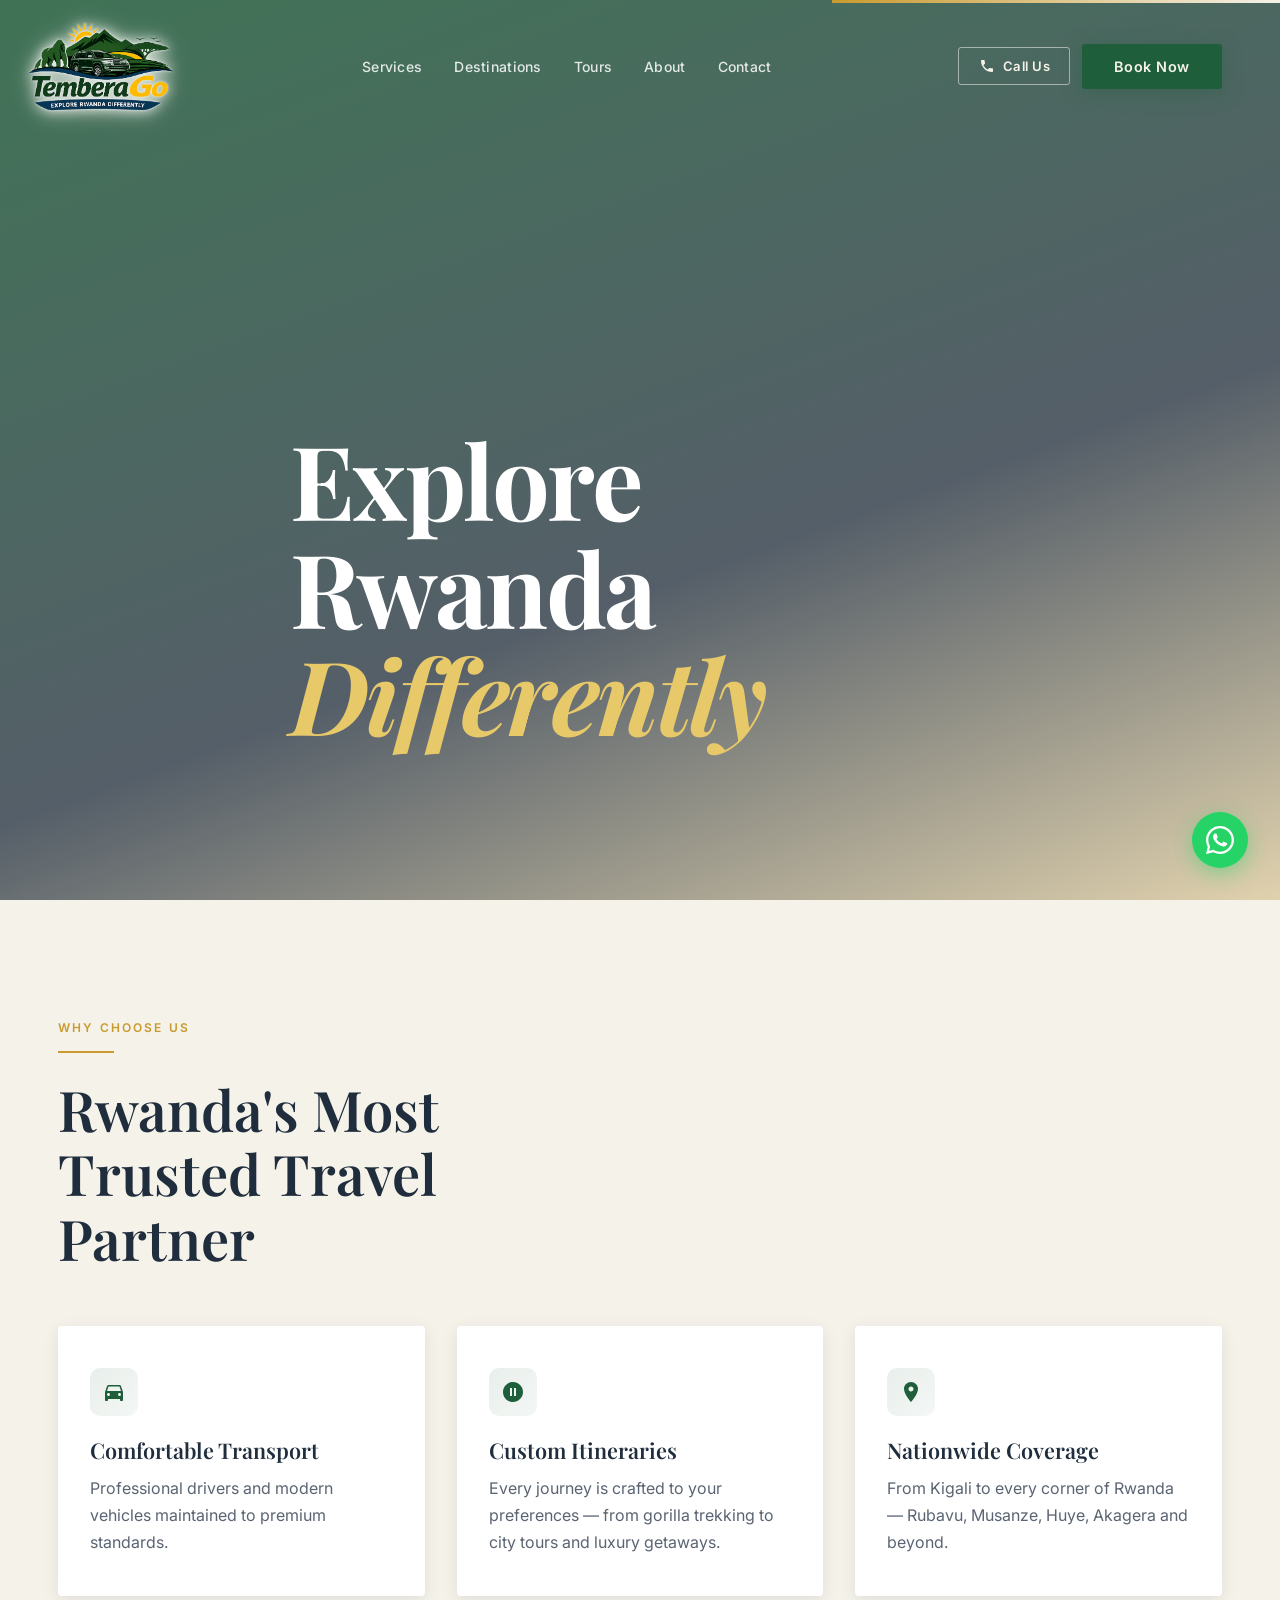
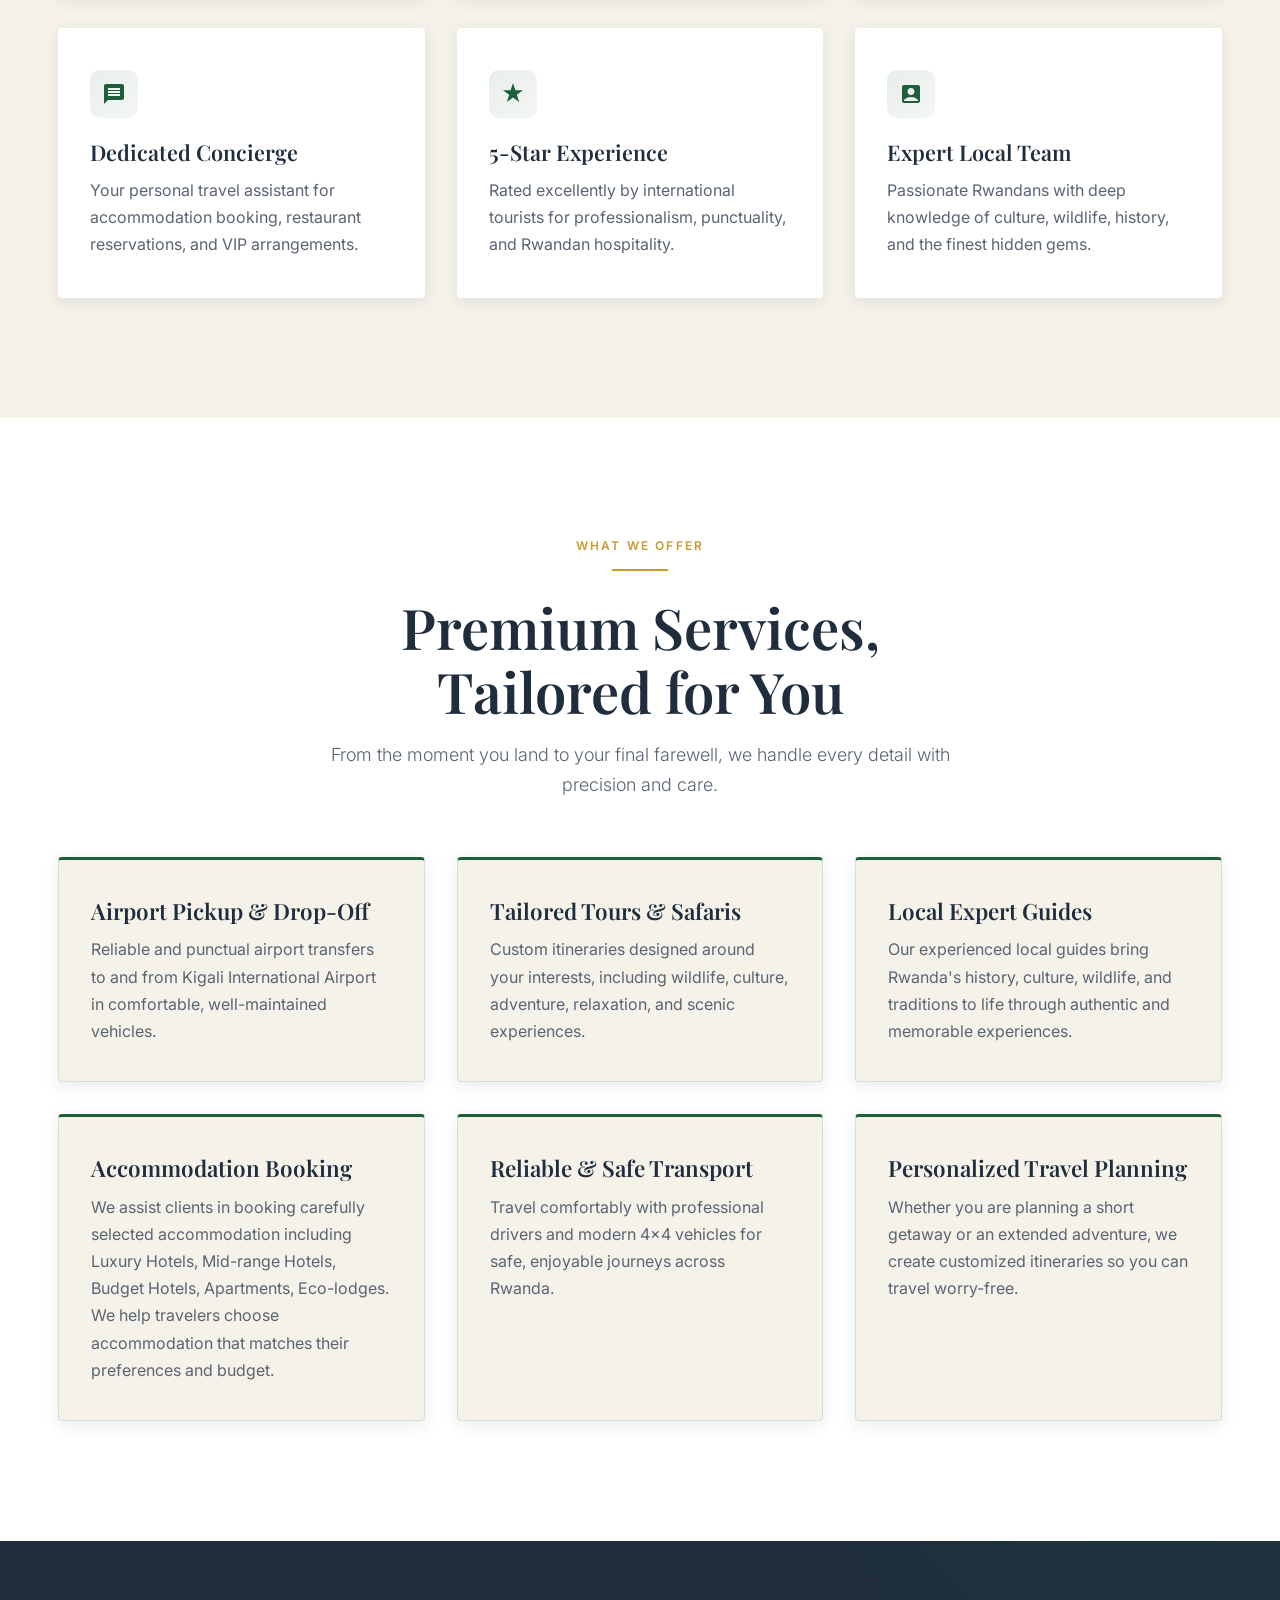
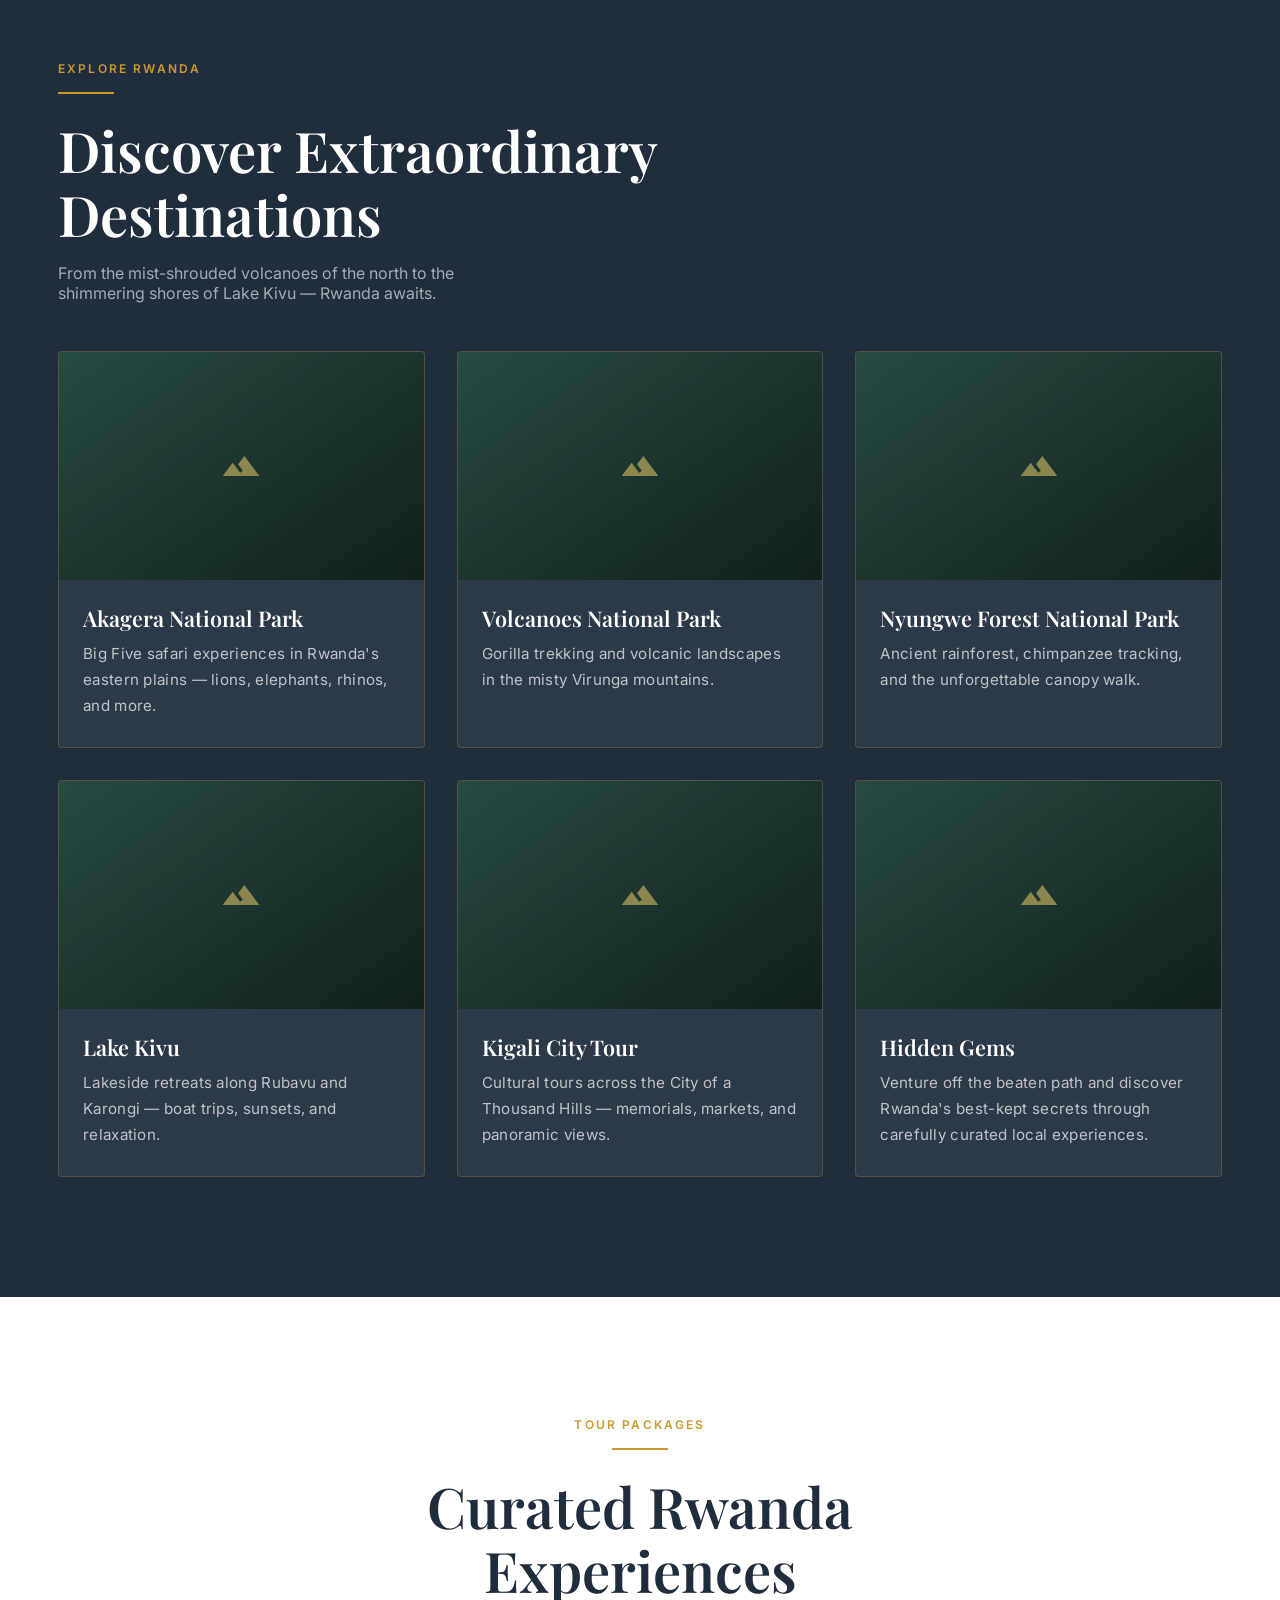
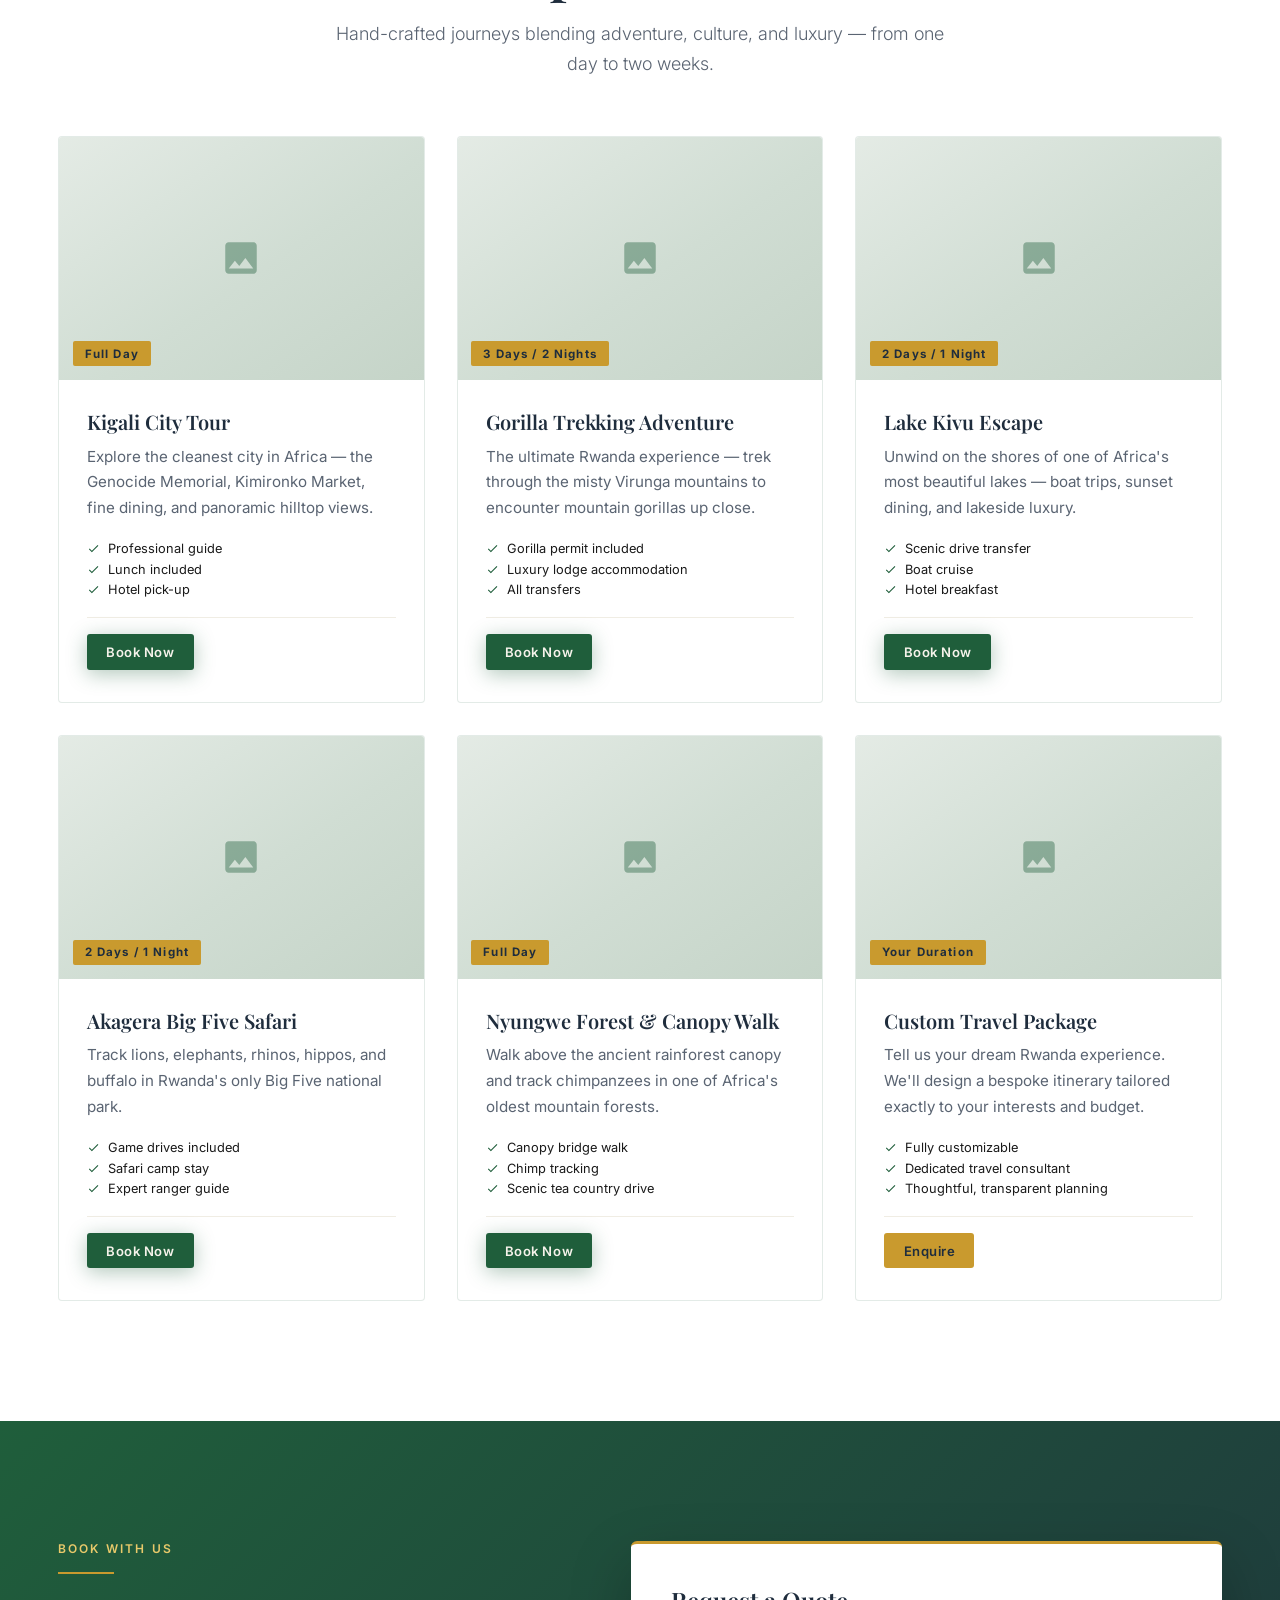
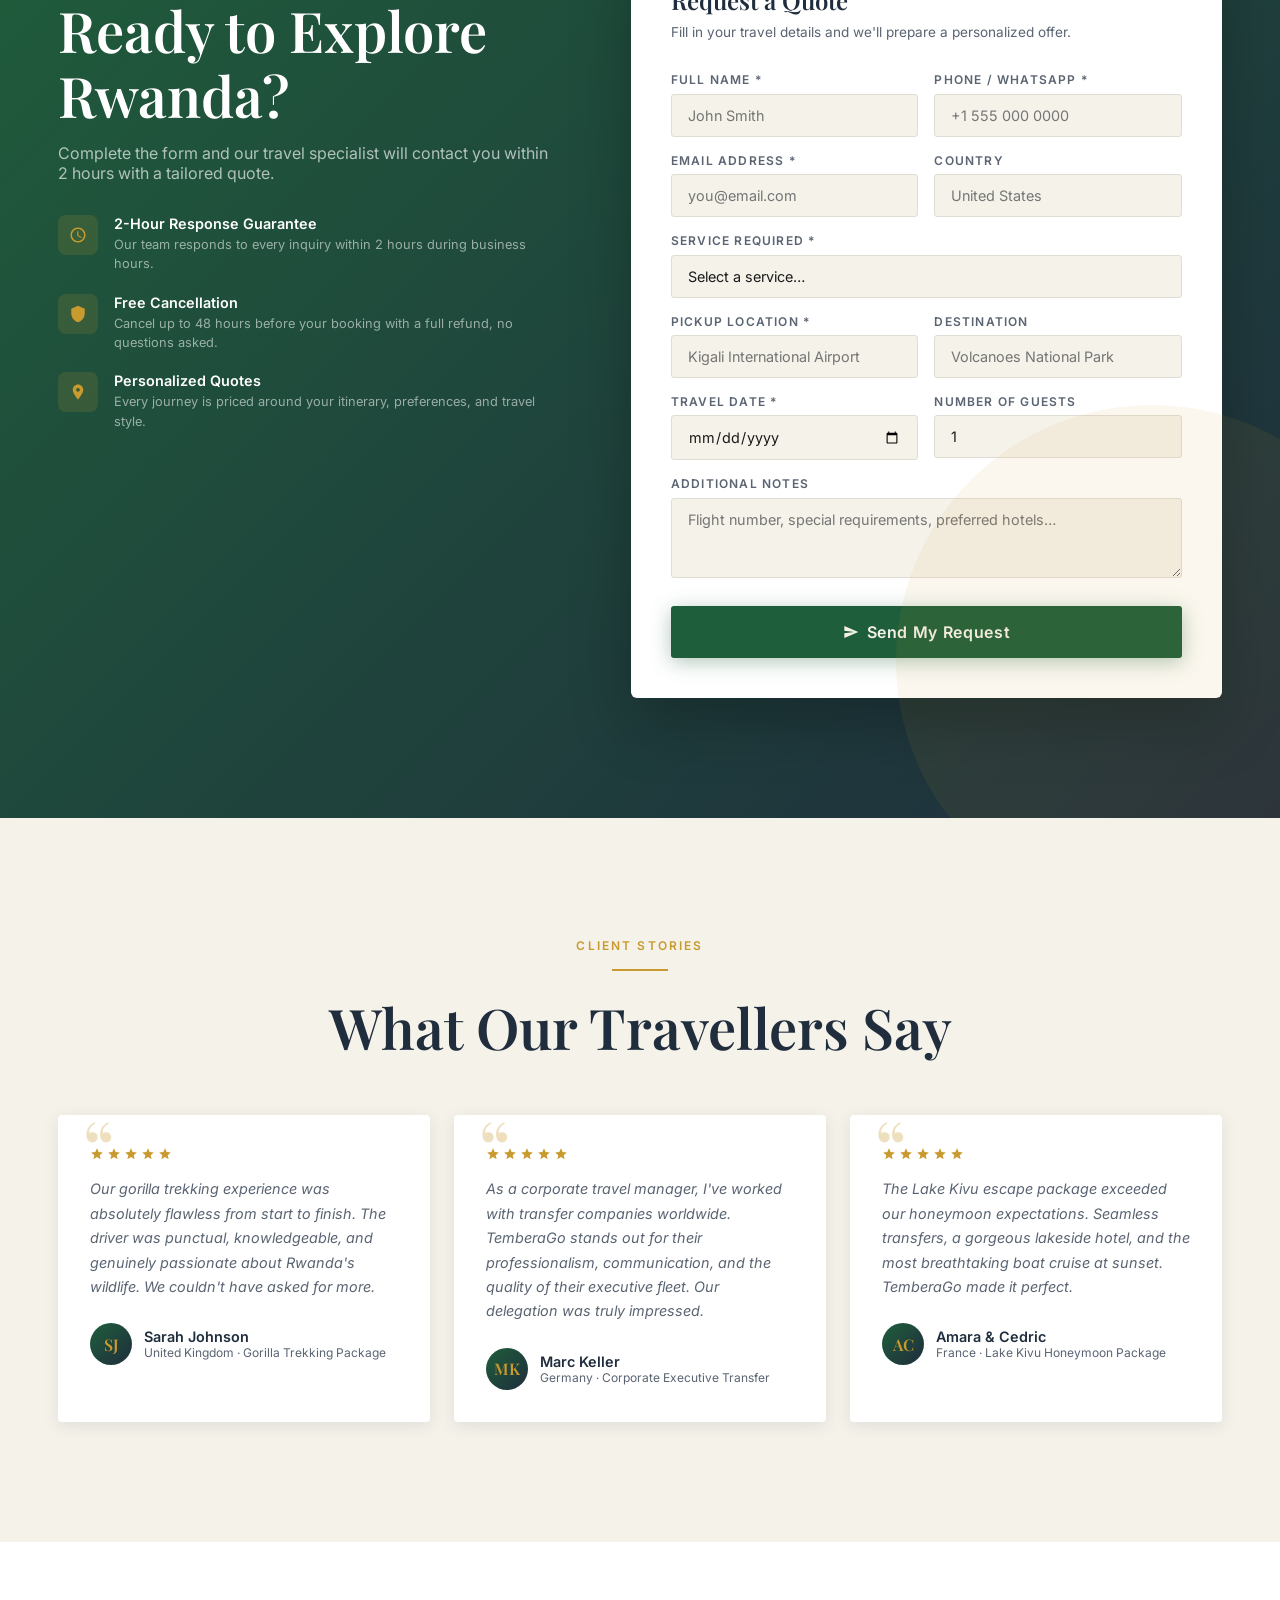
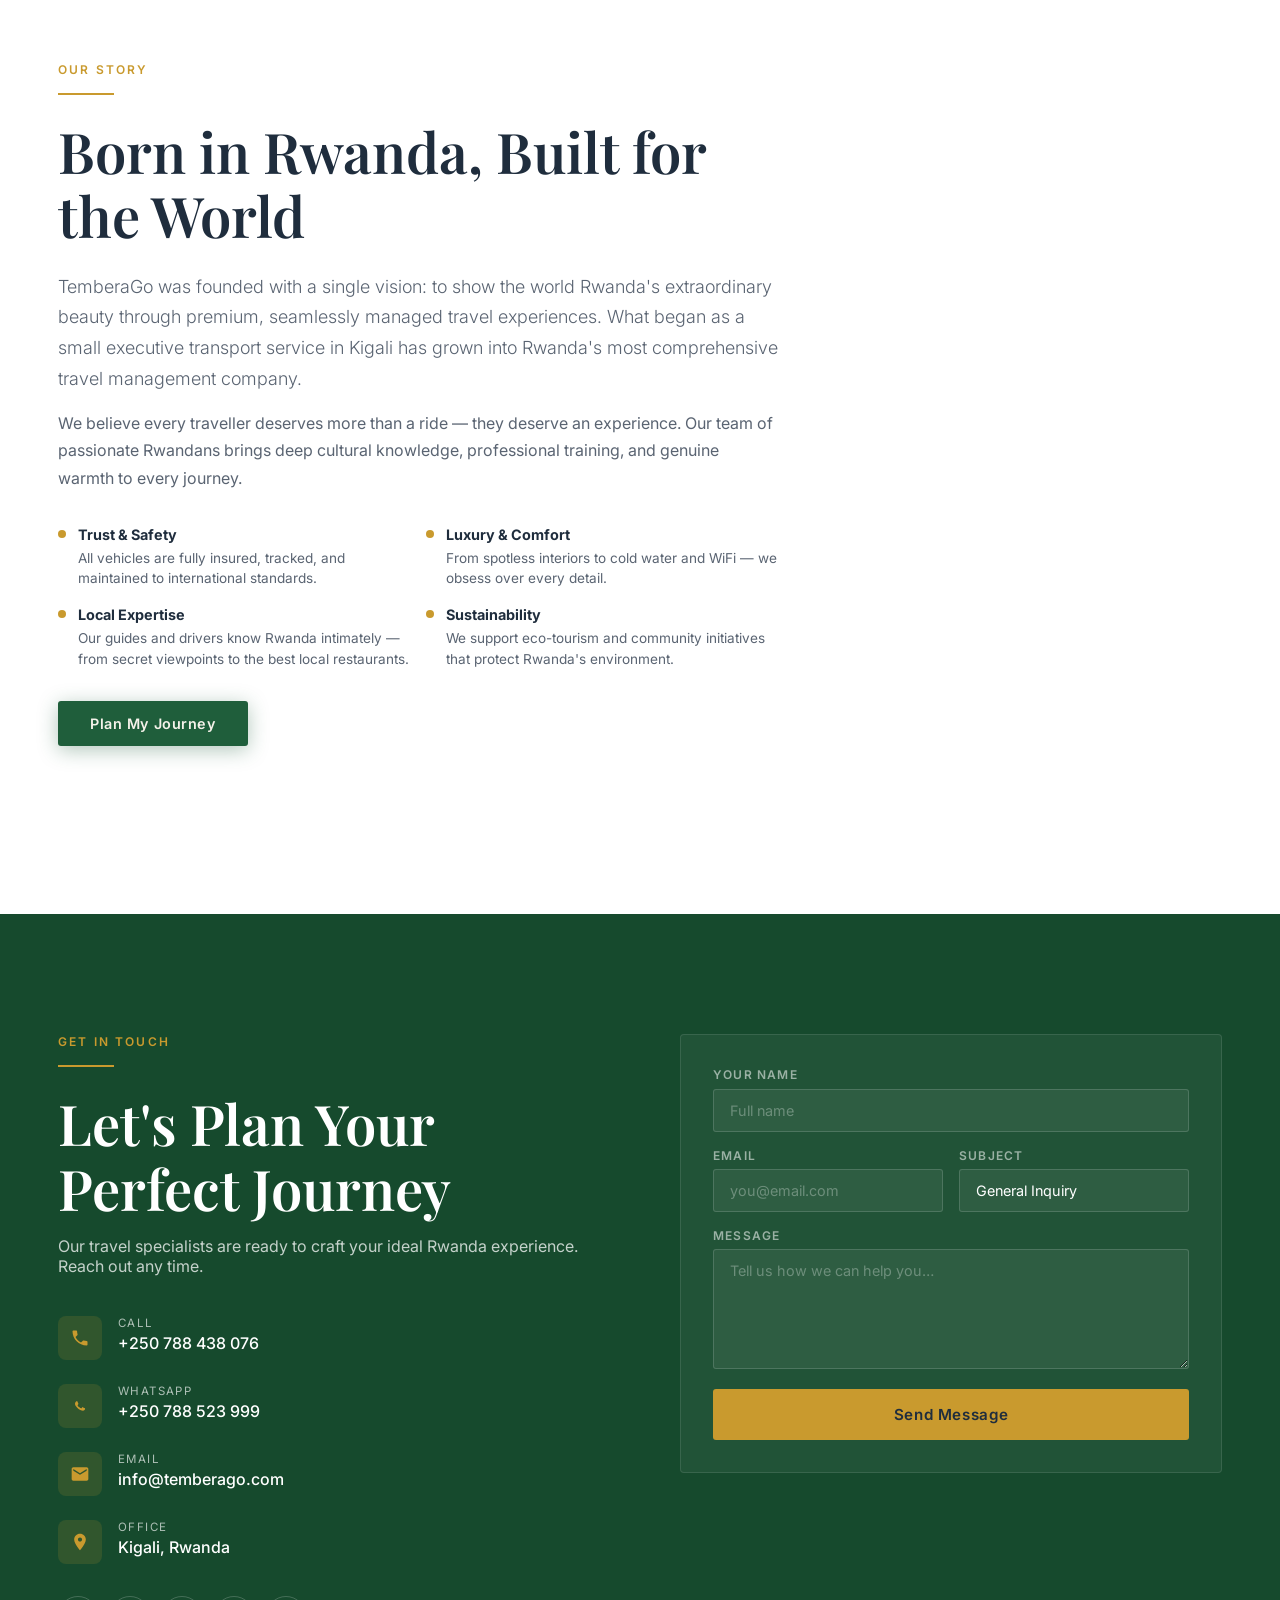
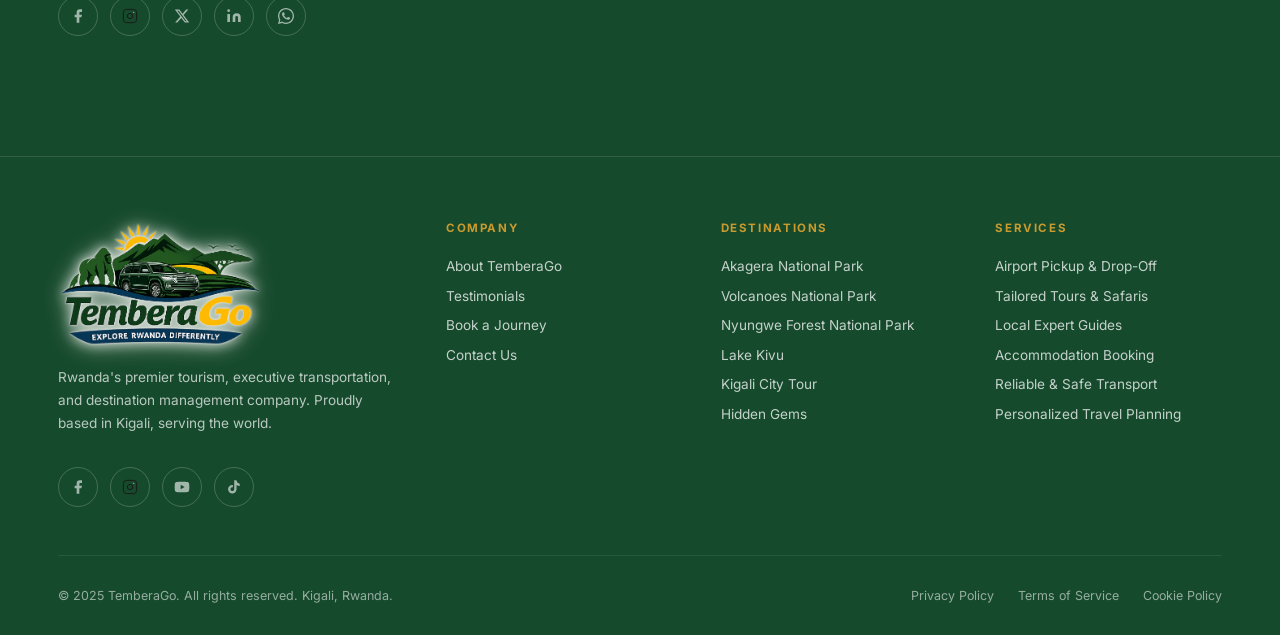
<file: temberago.html>
<!DOCTYPE html>
<html lang="en">
<head>
  <meta charset="UTF-8" />
  <meta name="viewport" content="width=device-width, initial-scale=1.0" />
  <title>TemberaGo — Explore Rwanda Differently</title>
  <meta name="description" content="Premium tourism, executive transportation, luxury vehicle rentals, airport transfers, and destination management services in Rwanda." />
  <link rel="preconnect" href="https://fonts.googleapis.com" />
  <link rel="preconnect" href="https://fonts.gstatic.com" crossorigin />
  <link href="https://fonts.googleapis.com/css2?family=Playfair+Display:ital,wght@0,400;0,600;0,700;1,400;1,600&family=Inter:wght@300;400;500;600&family=Cormorant+Garamond:ital,wght@0,300;0,400;1,300&display=swap" rel="stylesheet" />
  <link rel="icon" href="static/images/logo.png" type="image/png" />
  <style>
    /* ============================================
       DESIGN TOKENS
    ============================================ */
    :root {
      --green:   #1F5E3B;
      --gold:    #C99A2E;
      --navy:    #1F2D3D;
      --ivory:   #F5F2EA;
      --gold-lt: #E8C96A;
      --green-dk:#164a2d;
      --navy-lt: #2a3d54;
      --text:    #1a1a1a;
      --muted:   #5a6472;
      --shadow:  0 15px 40px rgba(31,45,61,0.15);
      --shadow-sm: 0 4px 16px rgba(31,45,61,0.10);
      --grad-primary: linear-gradient(135deg, #1F5E3B 0%, #1F2D3D 100%);
      --grad-gold:    linear-gradient(135deg, #C99A2E 0%, #F5F2EA 100%);
      --grad-hero:    linear-gradient(160deg, rgba(31,94,59,0.85) 0%, rgba(31,45,61,0.75) 60%, rgba(201,154,46,0.30) 100%);
    }

    /* ============================================
       RESET & BASE
    ============================================ */
    *, *::before, *::after { box-sizing: border-box; margin: 0; padding: 0; }
    html { scroll-behavior: smooth; font-size: 16px; }
    body {
      font-family: 'Inter', sans-serif;
      background: var(--ivory);
      color: var(--text);
      overflow-x: hidden;
    }
    img { display: block; max-width: 100%; }
    a { color: inherit; text-decoration: none; }
    ul { list-style: none; }

    /* ============================================
       TYPOGRAPHY SYSTEM
    ============================================ */
    .display-1 {
      font-family: 'Playfair Display', serif;
      font-size: clamp(2.8rem, 7vw, 5.5rem);
      font-weight: 700;
      line-height: 1.08;
      letter-spacing: -0.02em;
    }
    .display-2 {
      font-family: 'Playfair Display', serif;
      font-size: clamp(2rem, 4.5vw, 3.5rem);
      font-weight: 600;
      line-height: 1.15;
    }
    .section-label {
      font-family: 'Inter', sans-serif;
      font-size: 0.75rem;
      font-weight: 600;
      letter-spacing: 0.18em;
      text-transform: uppercase;
      color: var(--gold);
    }
    .body-lg { font-size: 1.125rem; line-height: 1.7; font-weight: 300; }
    .body-md { font-size: 1rem; line-height: 1.65; }
    .caption  { font-size: 0.8125rem; font-weight: 500; letter-spacing: 0.04em; }

    /* ============================================
       LAYOUT UTILITIES
    ============================================ */
    .container {
      max-width: 1260px;
      margin: 0 auto;
      padding: 0 clamp(1rem, 5vw, 3rem);
    }
    .section { padding: clamp(4.5rem, 11vw, 7.5rem) 0; }
    .grid-2 { display: grid; grid-template-columns: 1fr 1fr; gap: 3rem; align-items: center; }
    .grid-3 { display: grid; grid-template-columns: repeat(3, 1fr); gap: 2rem; }
    .grid-4 { display: grid; grid-template-columns: repeat(4, 1fr); gap: 1.5rem; }

    /* Gold divider */
    .divider {
      width: 3.5rem;
      height: 2px;
      background: var(--gold);
      margin: 1rem 0 1.5rem;
    }
    .divider-center { margin: 1rem auto 1.5rem; }

    /* ============================================
       BUTTONS
    ============================================ */
    .btn {
      display: inline-flex;
      align-items: center;
      gap: 0.5rem;
      padding: 0.875rem 2rem;
      font-family: 'Inter', sans-serif;
      font-size: 0.9rem;
      font-weight: 600;
      letter-spacing: 0.04em;
      border: none;
      border-radius: 3px;
      cursor: pointer;
      transition: all 0.28s cubic-bezier(0.4, 0, 0.2, 1);
      white-space: nowrap;
    }
    .btn-primary {
      background: var(--green);
      color: var(--ivory);
      box-shadow: 0 4px 20px rgba(31,94,59,0.35);
    }
    .btn-primary:hover {
      background: var(--gold);
      color: var(--navy);
      box-shadow: 0 6px 24px rgba(201,154,46,0.4);
      transform: translateY(-1px);
    }
    .btn-outline {
      background: transparent;
      color: var(--ivory);
      border: 1.5px solid rgba(245,242,234,0.55);
    }
    .btn-outline:hover {
      background: rgba(245,242,234,0.1);
      border-color: var(--gold);
      color: var(--gold);
    }
    .btn-gold {
      background: var(--gold);
      color: var(--navy);
    }
    .btn-gold:hover {
      background: var(--gold-lt);
      box-shadow: 0 6px 24px rgba(201,154,46,0.45);
      transform: translateY(-1px);
    }
    .btn svg { width: 1rem; height: 1rem; flex-shrink: 0; }

    /* ============================================
       NAVIGATION
    ============================================ */
    #navbar {
      position: fixed;
      top: 0; left: 0; right: 0;
      z-index: 1000;
      transition: background 0.4s, box-shadow 0.4s, padding 0.3s;
      padding: 1.25rem 0;
    }
    #navbar.scrolled {
      background: var(--navy);
      box-shadow: 0 2px 30px rgba(0,0,0,0.25);
      padding: 0.75rem 0;
    }
    .nav-inner {
      display: flex;
      align-items: center;
      justify-content: space-between;
    }
    .nav-logo {
      display: flex;
      align-items: center;
    }
    #navbar .nav-logo {
      margin-left: clamp(-2rem, -3vw, -0.75rem);
    }
    .nav-logo img {
      height: 92px;
      width: auto;
      display: block;
      /* Soft light halo so dark greens stay readable on navy / footer */
      filter:
        drop-shadow(0 0 1px rgba(255,255,255,0.95))
        drop-shadow(0 0 6px rgba(255,255,255,0.75))
        drop-shadow(0 1px 10px rgba(245,242,234,0.55));
    }
    #navbar.scrolled .nav-logo img {
      height: 72px;
    }
    .nav-logo img.nav-logo-lg {
      height: 125px;
    }
    .nav-links {
      display: flex;
      align-items: center;
      gap: 2rem;
    }
    .nav-links a {
      color: rgba(255,255,255,0.85);
      font-size: 0.875rem;
      font-weight: 500;
      letter-spacing: 0.02em;
      position: relative;
      transition: color 0.2s;
    }
    .nav-links a::after {
      content: '';
      position: absolute;
      bottom: -3px; left: 0;
      width: 0; height: 1.5px;
      background: var(--gold);
      transition: width 0.25s;
    }
    .nav-links a:hover { color: var(--gold); }
    .nav-links a:hover::after { width: 100%; }
    .nav-cta { display: flex; align-items: center; gap: 0.75rem; }
    .hamburger {
      display: none;
      flex-direction: column;
      gap: 5px;
      background: none;
      border: none;
      cursor: pointer;
      padding: 4px;
    }
    .hamburger span {
      width: 24px; height: 2px;
      background: white;
      border-radius: 2px;
      transition: all 0.3s;
    }
    .mobile-menu {
      display: none;
      position: fixed;
      inset: 0;
      background: var(--navy);
      z-index: 999;
      flex-direction: column;
      align-items: center;
      justify-content: center;
      gap: 2.5rem;
    }
    .mobile-menu.open { display: flex; }
    .mobile-menu a {
      font-family: 'Playfair Display', serif;
      font-size: 2rem;
      font-weight: 600;
      color: var(--ivory);
      transition: color 0.2s;
    }
    .mobile-menu a:hover { color: var(--gold); }
    .mobile-close {
      position: absolute;
      top: 1.5rem; right: 1.5rem;
      background: none; border: none;
      color: white; font-size: 2rem;
      cursor: pointer;
    }

    /* ============================================
       HERO SECTION
    ============================================ */
    #hero {
      position: relative;
      min-height: 100vh;
      display: flex;
      flex-direction: column;
      justify-content: flex-end;
      overflow: hidden;
    }
    .hero-bg {
      position: absolute;
      inset: 0;
      background:
        var(--grad-hero),
        url('https://images.unsplash.com/photo-1611348586749-5d56a24b7a17?w=1800&q=80') center/cover no-repeat;
      transform: scale(1.04);
      animation: heroZoom 18s ease-in-out infinite alternate;
    }
    .hero-badge {
      position: absolute;
      top: clamp(6rem, 14vw, 9rem);
      right: clamp(1rem, 5vw, 3rem);
      z-index: 4;
      background: rgba(255,255,255,0.12);
      backdrop-filter: blur(12px);
      border: 1px solid rgba(201,154,46,0.45);
      border-radius: 6px;
      padding: 1rem 1.25rem;
      color: white;
      max-width: 220px;
      box-shadow: 0 8px 32px rgba(0,0,0,0.2);
    }
    .hero-badge strong {
      display: block;
      font-family: 'Playfair Display', serif;
      font-size: 1.75rem;
      color: var(--gold-lt);
      line-height: 1.1;
    }
    .hero-badge span {
      font-size: 0.72rem;
      letter-spacing: 0.1em;
      text-transform: uppercase;
      color: rgba(255,255,255,0.7);
    }
    @keyframes heroZoom {
      from { transform: scale(1.04); }
      to   { transform: scale(1.12); }
    }
    /* Decorative corner accent */
    #hero::before {
      content: '';
      position: absolute;
      top: 0; right: 0;
      width: 35vw; height: 3px;
      background: var(--grad-gold);
      z-index: 2;
    }
    .hero-content {
      position: relative;
      z-index: 3;
      padding-bottom: clamp(5rem, 12vw, 8rem);
      padding-top: 7rem;
    }
    .hero-eyebrow {
      display: inline-flex;
      align-items: center;
      gap: 0.75rem;
      margin-bottom: 1.5rem;
    }
    .hero-eyebrow span {
      font-size: 0.7rem;
      font-weight: 600;
      letter-spacing: 0.2em;
      text-transform: uppercase;
      color: var(--gold);
    }
    .hero-eyebrow::before, .hero-eyebrow::after {
      content: '';
      width: 2rem; height: 1px;
      background: var(--gold);
    }
    .hero-title {
      font-family: 'Playfair Display', serif;
      font-size: clamp(3.2rem, 8vw, 6.5rem);
      font-weight: 700;
      line-height: 1.05;
      color: white;
      letter-spacing: -0.025em;
      margin-bottom: 1.5rem;
      max-width: 700px;
    }
    .hero-title em {
      font-style: italic;
      color: var(--gold-lt);
    }
    .hero-sub {
      font-size: clamp(1rem, 2vw, 1.2rem);
      font-weight: 300;
      line-height: 1.7;
      color: rgba(245,242,234,0.82);
      max-width: 520px;
      margin-bottom: 2.5rem;
    }
    .hero-buttons {
      display: flex;
      flex-wrap: wrap;
      gap: 1rem;
      margin-bottom: 3rem;
    }
    .hero-trust {
      display: flex;
      align-items: center;
      gap: 2rem;
      flex-wrap: wrap;
    }
    .trust-item {
      display: flex;
      align-items: center;
      gap: 0.5rem;
      color: rgba(245,242,234,0.7);
      font-size: 0.8rem;
      letter-spacing: 0.04em;
    }
    .trust-item svg { width: 14px; height: 14px; fill: var(--gold); }

    /* Booking Strip */
    .booking-strip {
      position: relative;
      z-index: 10;
      background: white;
      box-shadow: 0 -2px 0 var(--gold), var(--shadow);
      padding: 1.75rem clamp(1rem, 5vw, 3rem);
    }
    .booking-strip form {
      display: grid;
      grid-template-columns: 1fr 1fr;
      gap: 1rem;
      align-items: end;
      max-width: 1260px;
      margin: 0 auto;
    }
    .bfield label {
      display: block;
      font-size: 0.7rem;
      font-weight: 600;
      letter-spacing: 0.12em;
      text-transform: uppercase;
      color: var(--muted);
      margin-bottom: 0.4rem;
    }
    .bfield select, .bfield input {
      width: 100%;
      padding: 0.7rem 0.9rem;
      font-family: 'Inter', sans-serif;
      font-size: 0.9rem;
      border: 1.5px solid #e0ddd5;
      border-radius: 3px;
      background: var(--ivory);
      color: var(--text);
      outline: none;
      transition: border-color 0.2s;
      appearance: none;
    }
    .bfield select:focus, .bfield input:focus { border-color: var(--green); }

    /* ============================================
       STATS BAR
    ============================================ */
    .stats-bar {
      background: var(--navy);
      padding: 2.5rem 0;
    }
    .stats-inner {
      display: grid;
      grid-template-columns: repeat(4, 1fr);
      gap: 1rem;
      text-align: center;
    }
    .stat-item { border-right: 1px solid rgba(255,255,255,0.1); padding: 0.5rem 1rem; }
    .stat-item:last-child { border-right: none; }
    .stat-num {
      font-family: 'Playfair Display', serif;
      font-size: 2.5rem;
      font-weight: 700;
      color: var(--gold);
      line-height: 1;
    }
    .stat-label {
      font-size: 0.75rem;
      letter-spacing: 0.1em;
      text-transform: uppercase;
      color: rgba(255,255,255,0.55);
      margin-top: 0.4rem;
    }

    /* ============================================
       SECTION: WHY TEMBERAGO
    ============================================ */
    #why { background: var(--ivory); }
    .why-grid {
      display: grid;
      grid-template-columns: repeat(3, 1fr);
      gap: 2rem;
      margin-top: 3.5rem;
    }
    .why-card {
      background: white;
      border-radius: 4px;
      padding: 2.5rem 2rem;
      box-shadow: var(--shadow-sm);
      border-top: 2px solid transparent;
      transition: border-color 0.25s, transform 0.25s, box-shadow 0.25s;
    }
    .why-card:hover {
      border-top-color: var(--gold);
      transform: translateY(-4px);
      box-shadow: var(--shadow);
    }
    .why-icon {
      width: 48px; height: 48px;
      border-radius: 10px;
      background: linear-gradient(135deg, rgba(31,94,59,0.1), rgba(31,94,59,0.05));
      display: flex; align-items: center; justify-content: center;
      margin-bottom: 1.25rem;
    }
    .why-icon svg { width: 24px; height: 24px; }
    .why-title {
      font-family: 'Playfair Display', serif;
      font-size: 1.35rem;
      font-weight: 600;
      margin-bottom: 0.65rem;
      color: var(--navy);
    }
    .why-desc { font-size: 1rem; color: var(--muted); line-height: 1.7; }

    /* ============================================
       SECTION: SERVICES
    ============================================ */
    #services { background: white; }
    .section-header { text-align: center; max-width: 640px; margin: 0 auto 3.5rem; }
    .services-grid {
      display: grid;
      grid-template-columns: repeat(3, 1fr);
      gap: 2rem;
    }
    .svc-card {
      position: relative;
      border-radius: 4px;
      background: var(--ivory);
      border: 1px solid rgba(31,94,59,0.12);
      border-top: 3px solid var(--green);
      padding: 2.25rem 2rem;
      box-shadow: var(--shadow-sm);
      transition: transform 0.25s, box-shadow 0.25s, border-color 0.25s;
      cursor: default;
    }
    .svc-card:hover {
      transform: translateY(-4px);
      box-shadow: var(--shadow);
      border-top-color: var(--gold);
    }
    .svc-card-img, .svc-overlay, .svc-arrow { display: none !important; }
    .svc-content {
      position: relative;
      padding: 0;
    }
    .svc-icon-sm {
      width: 40px; height: 40px;
      background: var(--green);
      border-radius: 8px;
      display: flex; align-items: center; justify-content: center;
      margin-bottom: 1.1rem;
    }
    .svc-icon-sm svg { width: 20px; height: 20px; fill: var(--ivory); }
    .svc-name {
      font-family: 'Playfair Display', serif;
      font-size: 1.4rem;
      font-weight: 600;
      color: var(--navy);
      margin-bottom: 0.65rem;
    }
    .svc-desc { font-size: 1rem; color: var(--muted); line-height: 1.7; }

    /* ============================================
       SECTION: FLEET
    ============================================ */
    #fleet { background: var(--ivory); }
    .fleet-tabs {
      display: flex;
      gap: 0.5rem;
      margin-bottom: 2.5rem;
      flex-wrap: wrap;
    }
    .fleet-tab {
      padding: 0.55rem 1.25rem;
      font-size: 0.82rem;
      font-weight: 600;
      letter-spacing: 0.06em;
      text-transform: uppercase;
      border: 1.5px solid #d4d0c8;
      border-radius: 2px;
      cursor: pointer;
      background: white;
      color: var(--muted);
      transition: all 0.2s;
    }
    .fleet-tab.active, .fleet-tab:hover {
      background: var(--green);
      border-color: var(--green);
      color: white;
    }
    .fleet-grid {
      display: grid;
      grid-template-columns: repeat(3, 1fr);
      gap: 1.5rem;
    }
    .fleet-card {
      background: white;
      border-radius: 4px;
      overflow: hidden;
      box-shadow: var(--shadow-sm);
      transition: transform 0.3s, box-shadow 0.3s;
    }
    .fleet-card:hover {
      transform: translateY(-5px);
      box-shadow: var(--shadow);
    }
    .fleet-img-wrap {
      position: relative;
      aspect-ratio: 16/9;
      overflow: hidden;
      background: linear-gradient(135deg, #e8e5dc, #d4d0c8);
    }
    .fleet-img-placeholder {
      width: 100%; height: 100%;
      display: flex; align-items: center; justify-content: center;
      flex-direction: column;
      gap: 0.5rem;
    }
    .fleet-img-placeholder svg { width: 56px; height: 56px; fill: #b0ac9f; }
    .fleet-img-placeholder span { font-size: 0.75rem; color: #b0ac9f; letter-spacing: 0.1em; font-weight: 500; }
    .fleet-badge {
      position: absolute;
      top: 0.75rem; left: 0.75rem;
      background: var(--gold);
      color: var(--navy);
      font-size: 0.65rem;
      font-weight: 700;
      letter-spacing: 0.12em;
      text-transform: uppercase;
      padding: 0.25rem 0.6rem;
      border-radius: 2px;
    }
    .fleet-info { padding: 1.5rem; }
    .fleet-name {
      font-family: 'Playfair Display', serif;
      font-size: 1.15rem;
      font-weight: 600;
      color: var(--navy);
      margin-bottom: 0.25rem;
    }
    .fleet-cat { font-size: 0.75rem; color: var(--gold); font-weight: 600; letter-spacing: 0.08em; text-transform: uppercase; margin-bottom: 1rem; }
    .fleet-specs {
      display: flex;
      gap: 1rem;
      margin-bottom: 1.25rem;
      padding-top: 1rem;
      border-top: 1px solid #f0ede4;
    }
    .spec {
      display: flex;
      align-items: center;
      gap: 0.35rem;
      font-size: 0.78rem;
      color: var(--muted);
    }
    .spec svg { width: 13px; height: 13px; fill: var(--green); }
    .fleet-rate {
      font-size: 0.8rem;
      color: var(--muted);
    }
    .fleet-rate strong { font-size: 1.1rem; color: var(--navy); }

    /* ============================================
       SECTION: DESTINATIONS
    ============================================ */
    #destinations {
      background: var(--navy);
      position: relative;
      overflow: hidden;
    }
    #destinations::before {
      content: '';
      position: absolute;
      top: -40%; right: -20%;
      width: 60vw; height: 60vw;
      border-radius: 50%;
      background: radial-gradient(circle, rgba(31,94,59,0.15) 0%, transparent 70%);
      pointer-events: none;
    }
    .dest-header .section-label { color: var(--gold); }
    .dest-header .display-2 { color: white; }
    .dest-header p { color: rgba(255,255,255,0.6); }
    .dest-grid {
      display: grid;
      grid-template-columns: repeat(3, 1fr);
      gap: 2rem;
      margin-top: 3rem;
    }
    .dest-card {
      position: relative;
      border-radius: 4px;
      overflow: hidden;
      background: rgba(255,255,255,0.06);
      border: 1px solid rgba(201,154,46,0.25);
      padding: 0;
      transition: transform 0.25s, background 0.25s, border-color 0.25s;
      cursor: default;
    }
    .dest-card:hover {
      transform: translateY(-4px);
      background: rgba(255,255,255,0.1);
      border-color: rgba(201,154,46,0.45);
    }
    .dest-card:first-child { grid-row: auto; }
    .dest-card-inner {
      position: relative;
      display: flex;
      flex-direction: column;
      background: none;
      aspect-ratio: auto;
    }
    .dest-media {
      aspect-ratio: 16 / 10;
      position: relative;
      overflow: hidden;
      background: linear-gradient(145deg, rgba(31,94,59,0.45) 0%, rgba(15,30,22,0.9) 100%);
      display: flex;
      align-items: center;
      justify-content: center;
    }
    .dest-media-placeholder {
      display: flex;
      align-items: center;
      justify-content: center;
      color: rgba(232,201,106,0.55);
    }
    .dest-media-placeholder svg {
      width: 40px;
      height: 40px;
      fill: currentColor;
    }
    .dest-img {
      width: 100%;
      height: 100%;
      object-fit: cover;
      display: block;
    }
    .dest-media:has(.dest-img) .dest-media-placeholder { display: none; }
    .dest-overlay, .dest-explore { display: none !important; }
    .dest-info {
      position: relative;
      padding: 1.5rem 1.5rem 1.75rem;
      width: 100%;
    }
    .dest-name {
      font-family: 'Playfair Display', serif;
      font-size: 1.35rem;
      font-weight: 600;
      color: white;
      margin-bottom: 0.6rem;
    }
    .dest-card:first-child .dest-name { font-size: 1.35rem; }
    .dest-tag {
      font-size: 0.95rem;
      letter-spacing: 0.02em;
      text-transform: none;
      line-height: 1.7;
      color: rgba(255,255,255,0.7);
    }

    /* ============================================
       SECTION: TOUR PACKAGES
    ============================================ */
    #packages { background: white; }
    .pkg-grid {
      display: grid;
      grid-template-columns: repeat(3, 1fr);
      gap: 2rem;
      margin-top: 3.5rem;
    }
    .pkg-card {
      border-radius: 4px;
      overflow: hidden;
      background: white;
      border: 1.5px solid rgba(31,94,59,0.12);
      transition: border-color 0.3s, transform 0.3s, box-shadow 0.3s;
    }
    .pkg-card:hover {
      border-color: var(--gold);
      transform: translateY(-5px);
      box-shadow: var(--shadow);
    }
    .pkg-thumb {
      aspect-ratio: 3 / 2;
      position: relative;
      overflow: hidden;
      background: linear-gradient(145deg, #e4ebe5 0%, #d0ddd3 55%, #c5d4c8 100%);
      display: flex;
      align-items: center;
      justify-content: center;
    }
    .pkg-thumb-placeholder {
      display: flex;
      align-items: center;
      justify-content: center;
      color: var(--green);
      opacity: 0.4;
    }
    .pkg-thumb-placeholder svg {
      width: 42px;
      height: 42px;
      fill: currentColor;
    }
    /* When a real image is added later, drop .pkg-thumb-placeholder and use .pkg-thumb-img */
    .pkg-thumb-img {
      width: 100%;
      height: 100%;
      object-fit: cover;
      display: block;
    }
    .pkg-thumb:has(.pkg-thumb-img) .pkg-thumb-placeholder { display: none; }
    .pkg-duration {
      position: absolute;
      bottom: 0.85rem;
      left: 0.85rem;
      z-index: 1;
      background: var(--gold);
      color: var(--navy);
      font-size: 0.72rem;
      font-weight: 700;
      letter-spacing: 0.1em;
      padding: 0.35rem 0.75rem;
      border-radius: 2px;
    }
    .pkg-body { padding: 1.75rem 1.75rem 2rem; }
    .pkg-name {
      font-family: 'Playfair Display', serif;
      font-size: 1.25rem;
      font-weight: 600;
      color: var(--navy);
      margin-bottom: 0.55rem;
    }
    .pkg-desc { font-size: 0.95rem; color: var(--muted); line-height: 1.7; margin-bottom: 1.25rem; }
    .pkg-highlights { margin-bottom: 1.25rem; }
    .pkg-hl {
      display: flex;
      align-items: center;
      gap: 0.5rem;
      font-size: 0.8rem;
      color: var(--text);
      margin-bottom: 0.35rem;
    }
    .pkg-hl svg { width: 13px; height: 13px; fill: var(--green); flex-shrink: 0; }
    .pkg-footer {
      display: flex;
      align-items: center;
      justify-content: space-between;
      padding-top: 1rem;
      border-top: 1px solid #f0ede4;
    }
    .pkg-price .from { font-size: 0.72rem; color: var(--muted); display: block; }
    .pkg-price strong {
      font-family: 'Playfair Display', serif;
      font-size: 1.4rem;
      color: var(--green);
    }

    /* ============================================
       SECTION: BOOKING FORM
    ============================================ */
    #booking {
      background: var(--grad-primary);
      position: relative;
      overflow: hidden;
    }
    #booking::after {
      content: '';
      position: absolute;
      bottom: -10%; right: -10%;
      width: 40vw; height: 40vw;
      border-radius: 50%;
      background: rgba(201,154,46,0.08);
      pointer-events: none;
    }
    .booking-wrap {
      display: grid;
      grid-template-columns: 1fr 1.2fr;
      gap: 5rem;
      align-items: start;
    }
    .booking-info .section-label { color: var(--gold-lt); }
    .booking-info .display-2 { color: white; }
    .booking-info p { color: rgba(255,255,255,0.65); margin-bottom: 2rem; }
    .booking-benefit {
      display: flex;
      align-items: flex-start;
      gap: 1rem;
      margin-bottom: 1.25rem;
    }
    .bb-icon {
      width: 40px; height: 40px;
      background: rgba(201,154,46,0.15);
      border-radius: 8px;
      display: flex; align-items: center; justify-content: center;
      flex-shrink: 0;
    }
    .bb-icon svg { width: 18px; height: 18px; fill: var(--gold); }
    .bb-title { font-weight: 600; color: white; font-size: 0.9rem; margin-bottom: 0.2rem; }
    .bb-sub { font-size: 0.8rem; color: rgba(255,255,255,0.55); line-height: 1.5; }
    .booking-form-card {
      background: white;
      border-radius: 6px;
      padding: 2.5rem;
      box-shadow: 0 25px 60px rgba(0,0,0,0.25);
      border-top: 3px solid var(--gold);
    }
    .form-title {
      font-family: 'Playfair Display', serif;
      font-size: 1.5rem;
      font-weight: 600;
      color: var(--navy);
      margin-bottom: 0.5rem;
    }
    .form-sub { font-size: 0.85rem; color: var(--muted); margin-bottom: 2rem; }
    .form-grid-2 { display: grid; grid-template-columns: 1fr 1fr; gap: 1rem; }
    .form-field { margin-bottom: 1rem; }
    .form-field label {
      display: block;
      font-size: 0.75rem;
      font-weight: 600;
      letter-spacing: 0.1em;
      text-transform: uppercase;
      color: var(--muted);
      margin-bottom: 0.4rem;
    }
    .form-field input, .form-field select, .form-field textarea {
      width: 100%;
      padding: 0.75rem 1rem;
      font-family: 'Inter', sans-serif;
      font-size: 0.9rem;
      border: 1.5px solid #e0ddd5;
      border-radius: 3px;
      background: var(--ivory);
      color: var(--text);
      outline: none;
      transition: border-color 0.2s;
      appearance: none;
    }
    .form-field input:focus, .form-field select:focus, .form-field textarea:focus {
      border-color: var(--green);
    }
    .form-field textarea { resize: vertical; min-height: 80px; }
    .form-submit {
      width: 100%;
      margin-top: 0.5rem;
      justify-content: center;
      padding: 1rem;
      font-size: 1rem;
    }

    /* ============================================
       SECTION: TESTIMONIALS
    ============================================ */
    #reviews { background: var(--ivory); }
    .reviews-grid {
      display: grid;
      grid-template-columns: repeat(3, 1fr);
      gap: 1.5rem;
      margin-top: 3.5rem;
    }
    .review-card {
      background: white;
      border-radius: 4px;
      padding: 2rem;
      box-shadow: var(--shadow-sm);
      position: relative;
      transition: transform 0.3s, box-shadow 0.3s;
    }
    .review-card:hover {
      transform: translateY(-4px);
      box-shadow: var(--shadow);
    }
    .review-card::before {
      content: '\201C';
      position: absolute;
      top: -0.5rem; left: 1.5rem;
      font-family: 'Playfair Display', serif;
      font-size: 5rem;
      color: var(--gold);
      opacity: 0.3;
      line-height: 1;
    }
    .stars { display: flex; gap: 3px; margin-bottom: 1rem; }
    .stars svg { width: 14px; height: 14px; fill: var(--gold); }
    .review-text { font-size: 0.9rem; color: var(--muted); line-height: 1.7; margin-bottom: 1.5rem; font-style: italic; }
    .reviewer { display: flex; align-items: center; gap: 0.75rem; }
    .reviewer-avatar {
      width: 42px; height: 42px;
      border-radius: 50%;
      background: var(--grad-primary);
      display: flex; align-items: center; justify-content: center;
      font-family: 'Playfair Display', serif;
      font-size: 1rem;
      font-weight: 600;
      color: var(--gold);
      flex-shrink: 0;
    }
    .reviewer-name { font-weight: 600; font-size: 0.9rem; color: var(--navy); }
    .reviewer-country { font-size: 0.75rem; color: var(--muted); }

    /* ============================================
       SECTION: ABOUT / STORY
    ============================================ */
    #about { background: white; }
    .about-wrap { display: grid; grid-template-columns: 1fr; gap: 2rem; align-items: start; max-width: 720px; }
    .about-visual { display: none !important; }
    .about-img-main,
    .about-img-accent,
    .about-img-main img,
    .about-img-accent img { display: none !important; }
    .about-badge {
      position: absolute;
      top: 2rem; left: -1.5rem;
      background: var(--gold);
      color: var(--navy);
      padding: 1rem 1.25rem;
      border-radius: 4px;
      text-align: center;
      box-shadow: var(--shadow);
    }
    .about-badge-num {
      font-family: 'Playfair Display', serif;
      font-size: 2rem;
      font-weight: 700;
      line-height: 1;
    }
    .about-badge-txt { font-size: 0.65rem; letter-spacing: 0.1em; text-transform: uppercase; font-weight: 600; }
    .about-values {
      display: grid;
      grid-template-columns: 1fr 1fr;
      gap: 1rem;
      margin-top: 2rem;
    }
    .value-item {
      display: flex;
      gap: 0.75rem;
      align-items: flex-start;
    }
    .value-dot {
      width: 8px; height: 8px;
      border-radius: 50%;
      background: var(--gold);
      margin-top: 6px;
      flex-shrink: 0;
    }
    .value-txt { font-size: 0.85rem; color: var(--muted); line-height: 1.5; }
    .value-txt strong { color: var(--navy); display: block; font-size: 0.9rem; margin-bottom: 0.15rem; }

    /* ============================================
       SECTION: GALLERY
    ============================================ */
    #gallery { background: var(--ivory); }
    .gallery-grid {
      display: grid;
      grid-template-columns: repeat(4, 1fr);
      grid-auto-rows: 180px;
      gap: 0.75rem;
      margin-top: 3rem;
    }
    .gallery-item {
      border-radius: 3px;
      overflow: hidden;
      background: linear-gradient(135deg, #1a3d28, #1a2635);
      position: relative;
    }
    .gallery-item.wide { grid-column: span 2; }
    .gallery-item.tall { grid-row: span 2; }
    .gallery-item img {
      width: 100%; height: 100%;
      object-fit: cover;
      transition: transform 0.5s;
    }
    .gallery-item:hover img { transform: scale(1.08); }
    .gallery-item-label {
      position: absolute;
      bottom: 0; left: 0; right: 0;
      background: linear-gradient(to top, rgba(31,45,61,0.85) 0%, transparent 100%);
      padding: 1rem 0.75rem 0.6rem;
      font-size: 0.78rem;
      font-weight: 600;
      color: white;
      letter-spacing: 0.06em;
      transform: translateY(100%);
      transition: transform 0.3s;
    }
    .gallery-item:hover .gallery-item-label { transform: none; }

    /* ============================================
       SECTION: CONTACT
    ============================================ */
    #contact { background: var(--green-dk); }
    .contact-grid {
      display: grid;
      grid-template-columns: 1fr 1fr;
      gap: 5rem;
      align-items: start;
    }
    .contact-info .section-label { color: var(--gold); }
    .contact-info .display-2 { color: white; }
    .contact-info p { color: rgba(255,255,255,0.75); margin-bottom: 2.5rem; }
    .contact-method {
      display: flex;
      align-items: flex-start;
      gap: 1rem;
      margin-bottom: 1.5rem;
    }
    .cm-icon {
      width: 44px; height: 44px;
      background: rgba(201,154,46,0.15);
      border-radius: 8px;
      display: flex; align-items: center; justify-content: center;
      flex-shrink: 0;
    }
    .cm-icon svg { width: 20px; height: 20px; fill: var(--gold); }
    .cm-label { font-size: 0.72rem; letter-spacing: 0.12em; text-transform: uppercase; color: rgba(255,255,255,0.65); margin-bottom: 0.2rem; }
    .cm-value { font-size: 1rem; color: white; font-weight: 500; }
    .social-row { display: flex; gap: 0.75rem; margin-top: 2rem; }
    .social-btn {
      width: 40px; height: 40px;
      border: 1.5px solid rgba(255,255,255,0.2);
      border-radius: 50%;
      display: flex; align-items: center; justify-content: center;
      cursor: pointer;
      transition: all 0.25s;
    }
    .social-btn svg { width: 16px; height: 16px; fill: rgba(255,255,255,0.6); transition: fill 0.25s; }
    .social-btn:hover { border-color: var(--gold); background: rgba(201,154,46,0.15); }
    .social-btn:hover svg { fill: var(--gold); }
    .contact-form-card {
      background: rgba(255,255,255,0.05);
      border: 1px solid rgba(255,255,255,0.1);
      border-radius: 4px;
      padding: 2rem;
    }
    .contact-form-card .form-field label { color: rgba(255,255,255,0.55); }
    .contact-form-card .form-field input,
    .contact-form-card .form-field select,
    .contact-form-card .form-field textarea {
      background: rgba(255,255,255,0.06);
      border-color: rgba(255,255,255,0.15);
      color: white;
    }
    .contact-form-card .form-field input::placeholder,
    .contact-form-card .form-field textarea::placeholder { color: rgba(255,255,255,0.3); }
    .contact-form-card .form-field input:focus,
    .contact-form-card .form-field textarea:focus {
      border-color: var(--gold);
    }

    /* ============================================
       FOOTER
    ============================================ */
    footer {
      background: var(--green-dk);
      padding: 4rem 0 2rem;
      border-top: 1px solid rgba(255,255,255,0.12);
    }
    .footer-top {
      display: grid;
      grid-template-columns: 1.5fr 1fr 1fr 1fr;
      gap: 3rem;
      padding-bottom: 3rem;
      border-bottom: 1px solid rgba(255,255,255,0.08);
    }
    .footer-brand p { font-size: 0.85rem; color: rgba(255,255,255,0.7); line-height: 1.7; margin: 1.25rem 0; }
    .footer-col-title {
      font-size: 0.72rem;
      letter-spacing: 0.14em;
      text-transform: uppercase;
      font-weight: 700;
      color: var(--gold);
      margin-bottom: 1.25rem;
    }
    .footer-links { display: flex; flex-direction: column; gap: 0.6rem; }
    .footer-links a {
      font-size: 0.85rem;
      color: rgba(255,255,255,0.75);
      transition: color 0.2s;
    }
    .footer-links a:hover { color: var(--gold); }
    .footer-bottom {
      display: flex;
      justify-content: space-between;
      align-items: center;
      padding-top: 2rem;
      flex-wrap: wrap;
      gap: 1rem;
    }
    .footer-copy { font-size: 0.78rem; color: rgba(255,255,255,0.55); }
    .footer-legal { display: flex; gap: 1.5rem; }
    .footer-legal a { font-size: 0.78rem; color: rgba(255,255,255,0.55); transition: color 0.2s; }
    .footer-legal a:hover { color: var(--gold); }

    /* WhatsApp FAB */
    .wa-fab {
      position: fixed;
      bottom: 2rem; right: 2rem;
      z-index: 900;
      width: 56px; height: 56px;
      background: #25D366;
      border-radius: 50%;
      display: flex; align-items: center; justify-content: center;
      box-shadow: 0 6px 20px rgba(37,211,102,0.45);
      cursor: pointer;
      transition: transform 0.3s, box-shadow 0.3s;
      animation: pulseWA 3s ease-in-out infinite;
    }
    .wa-fab:hover {
      transform: scale(1.1);
      box-shadow: 0 10px 30px rgba(37,211,102,0.55);
    }
    @keyframes pulseWA {
      0%, 100% { box-shadow: 0 6px 20px rgba(37,211,102,0.45); }
      50%       { box-shadow: 0 6px 30px rgba(37,211,102,0.7), 0 0 0 8px rgba(37,211,102,0.12); }
    }
    .wa-fab svg { width: 28px; height: 28px; fill: white; }

    /* ============================================
       RESPONSIVE
    ============================================ */
    @media (max-width: 1024px) {
      .why-grid { grid-template-columns: repeat(2, 1fr); }
      .services-grid { grid-template-columns: repeat(2, 1fr); }
      .dest-grid { grid-template-columns: repeat(2, 1fr); }
      .dest-card:first-child { grid-row: auto; grid-column: auto; }
      .pkg-grid { grid-template-columns: repeat(2, 1fr); }
      .fleet-grid { grid-template-columns: repeat(2, 1fr); }
      .about-wrap { gap: 3rem; }
      .footer-top { grid-template-columns: 1fr 1fr; }
    }
    @media (max-width: 768px) {
      html { font-size: 17px; }
      .section { padding: clamp(3.5rem, 12vw, 5.5rem) 0; }
      .why-card, .svc-card { padding: 2rem 1.5rem; }
      .dest-info { padding: 1.35rem 1.35rem 1.5rem; }
      .nav-links, .nav-cta { display: none; }
      .hamburger { display: flex; }
      .booking-strip form { grid-template-columns: 1fr 1fr; }
      .booking-strip form .btn { grid-column: span 2; }
      .stats-inner { grid-template-columns: repeat(2, 1fr); }
      .grid-2 { grid-template-columns: 1fr; gap: 2rem; }
      .why-grid { grid-template-columns: 1fr; }
      .services-grid { grid-template-columns: 1fr; }
      .fleet-grid { grid-template-columns: 1fr; }
      .dest-grid { grid-template-columns: 1fr; }
      .dest-card:first-child { grid-column: auto; }
      .pkg-grid { grid-template-columns: 1fr; }
      .booking-wrap { grid-template-columns: 1fr; gap: 2rem; }
      .reviews-grid { grid-template-columns: 1fr; }
      .about-wrap { grid-template-columns: 1fr; }
      .about-img-accent { display: none; }
      .about-badge { left: 1rem; }
      .gallery-grid { grid-template-columns: repeat(2, 1fr); }
      .gallery-item.wide { grid-column: auto; }
      .contact-grid { grid-template-columns: 1fr; gap: 2rem; }
      .footer-top { grid-template-columns: 1fr; gap: 2rem; }
      .footer-bottom { flex-direction: column; text-align: center; }
    }
    @media (max-width: 480px) {
      html { font-size: 17.5px; }
      .booking-strip form { grid-template-columns: 1fr; }
      .booking-strip form .btn { grid-column: auto; }
      .stats-inner { grid-template-columns: repeat(2, 1fr); }
      .hero-buttons { flex-direction: column; }
      .hero-buttons .btn { text-align: center; justify-content: center; }
      .form-grid-2 { grid-template-columns: 1fr; }
    }


    /* UI deferred / hidden promotional UI */
    .ui-deferred { display: none !important; }
    .pkg-price { display: none !important; }
    .fleet-rate { display: none !important; }

    /* ============================================
       SCROLL ANIMATIONS
    ============================================ */
    .reveal {
      opacity: 0;
      transform: translateY(28px);
      transition: opacity 0.65s cubic-bezier(0.4,0,0.2,1), transform 0.65s cubic-bezier(0.4,0,0.2,1);
    }
    .reveal.visible { opacity: 1; transform: none; }
    .reveal-delay-1 { transition-delay: 0.1s; }
    .reveal-delay-2 { transition-delay: 0.2s; }
    .reveal-delay-3 { transition-delay: 0.3s; }

    /* Toast notifications */
    #toast-container {
      position: fixed;
      bottom: 2rem;
      right: 2rem;
      z-index: 9999;
      display: flex;
      flex-direction: column;
      gap: 0.75rem;
      max-width: min(360px, calc(100vw - 2rem));
    }
    .toast {
      padding: 1rem 1.25rem;
      border-radius: 4px;
      font-size: 0.9rem;
      font-weight: 500;
      color: white;
      box-shadow: 0 8px 30px rgba(0,0,0,0.2);
      opacity: 0;
      transform: translateY(12px);
      transition: opacity 0.3s, transform 0.3s;
    }
    .toast.show { opacity: 1; transform: none; }
    .toast-success { background: var(--green); border-left: 4px solid var(--gold); }
    .toast-error { background: #8b2e2e; border-left: 4px solid #e8a0a0; }

    @media (max-width: 768px) {
      .hero-badge { display: none; }
    }
  </style>
</head>
<body>

<!-- ============================================
     NAVIGATION
============================================ -->
<nav id="navbar">
  <div class="container nav-inner">
    <a href="#" class="nav-logo" aria-label="TemberaGo home">
      <img src="static/images/logo.png" alt="TemberaGo — Explore Rwanda Differently" width="998" height="615" />
    </a>

    <ul class="nav-links" role="navigation" aria-label="Main navigation">
      <li><a href="#services">Services</a></li>
      <li><a href="#destinations">Destinations</a></li>
      <li><a href="#packages">Tours</a></li>
      <li><a href="#about">About</a></li>
      <li><a href="#contact">Contact</a></li>
    </ul>

    <div class="nav-cta">
      <a href="tel:+250788438076" class="btn btn-outline" style="padding:0.6rem 1.2rem;font-size:0.82rem;">
        <svg viewBox="0 0 24 24" fill="currentColor"><path d="M6.62 10.79c1.44 2.83 3.76 5.14 6.59 6.59l2.2-2.2c.27-.27.67-.36 1.02-.24 1.12.37 2.33.57 3.57.57.55 0 1 .45 1 1V20c0 .55-.45 1-1 1-9.39 0-17-7.61-17-17 0-.55.45-1 1-1h3.5c.55 0 1 .45 1 1 0 1.25.2 2.45.57 3.57.11.35.03.74-.25 1.02l-2.2 2.2z"/></svg>
        Call Us
      </a>
      <a href="#booking" class="btn btn-primary">Book Now</a>
    </div>

    <button class="hamburger" aria-label="Open menu" onclick="toggleMenu()">
      <span></span><span></span><span></span>
    </button>
  </div>
</nav>

<!-- Mobile Menu -->
<div class="mobile-menu" id="mobileMenu" role="dialog" aria-label="Mobile navigation">
  <button class="mobile-close" onclick="toggleMenu()" aria-label="Close menu">×</button>
  <a href="#services" onclick="toggleMenu()">Services</a>
  <a href="#destinations" onclick="toggleMenu()">Destinations</a>
  <a href="#packages" onclick="toggleMenu()">Tours</a>
  <a href="#about" onclick="toggleMenu()">About</a>
  <a href="#contact" onclick="toggleMenu()">Contact</a>
  <a href="#booking" class="btn btn-gold" onclick="toggleMenu()" style="margin-top:1rem;">Book Now</a>
</div>

<!-- ============================================
     HERO SECTION
============================================ -->
<section id="hero" aria-label="Hero">
  <div class="hero-bg" role="img" aria-label="Rwanda hills with luxury travel"></div>

  <!-- Deferred: hero-badge
  <aside class="hero-badge reveal ui-deferred" aria-label="Rwanda travel highlight">
    <span>Land of a Thousand Hills</span>
    <strong>Rwanda</strong>
    <span style="margin-top:0.35rem;display:block;">Premium tours & executive transport</span>
  </aside>
  -->

  <div class="hero-content container">
    <!-- Deferred: hero-eyebrow
    <div class="hero-eyebrow ui-deferred">
      <span>Rwanda's Premier Travel Partner</span>
    </div>
    -->

    <h1 class="hero-title">
      Explore Rwanda<br><em>Differently</em>
    </h1>

    <!-- Deferred: hero-sub, hero-buttons, hero-trust
    <p class="hero-sub ui-deferred">
      Premium tourism experiences, executive transportation, luxury vehicle rentals, airport transfers, and destination management — crafted for those who expect the extraordinary.
    </p>

    <div class="hero-buttons ui-deferred">
      <a href="#booking" class="btn btn-primary">Book a Journey</a>
      <a href="#packages" class="btn btn-outline">Explore Tour Packages</a>
      <a href="https://wa.me/250788523999" class="btn btn-outline" target="_blank" rel="noopener">Chat on WhatsApp</a>
    </div>

    <div class="hero-trust ui-deferred">
      <div class="trust-item">Licensed & Insured</div>
      <div class="trust-item">24/7 Available</div>
      <div class="trust-item">Expert Local Guides</div>
      <div class="trust-item">500+ Happy Clients</div>
    </div>
    -->
  </div>

  <!-- Quick Booking Strip (deferred until Destination / Date / Get Quote are reactivated) -->
  <div class="booking-strip ui-deferred" hidden>
    <form id="quick-quote-form" onsubmit="handleQuickQuote(event);" aria-label="Quick booking form">
      <div class="bfield">
        <label for="qs-service">Service</label>
        <select id="qs-service" name="service" required>
          <option value="">Select service…</option>
          <option>Airport Pickup &amp; Drop-Off</option>
          <option>Tailored Tours &amp; Safaris</option>
          <option>Local Expert Guides</option>
          <option>Accommodation Booking</option>
          <option>Reliable &amp; Safe Transport</option>
          <option>Personalized Travel Planning</option>
        </select>
      </div>
      <div class="bfield">
        <label for="qs-from">From</label>
        <input id="qs-from" name="origin" type="text" placeholder="Kigali Airport…" required />
      </div>
      <div class="bfield ui-deferred">
        <label for="qs-to">Destination</label>
        <input id="qs-to" name="destination" type="text" placeholder="Volcanoes NP…" />
      </div>
      <div class="bfield ui-deferred">
        <label for="qs-date">Travel Date</label>
        <input id="qs-date" name="travel_date" type="date" />
      </div>
      <button type="submit" class="btn btn-primary ui-deferred">Get Quote</button>
    </form>
  </div>
</section>

<!-- ============================================
     STATS BAR
============================================ -->
<div class="stats-bar ui-deferred" aria-label="Company statistics" hidden>
  <div class="container">
    <div class="stats-inner">
      <div class="stat-item reveal">
        <div class="stat-num">500+</div>
        <div class="stat-label">Happy Clients</div>
      </div>
      <div class="stat-item reveal reveal-delay-1">
        <div class="stat-num">30+</div>
        <div class="stat-label">Vehicles in Fleet</div>
      </div>
      <div class="stat-item reveal reveal-delay-2">
        <div class="stat-num">17</div>
        <div class="stat-label">Services Offered</div>
      </div>
      <div class="stat-item reveal reveal-delay-3">
        <div class="stat-num">24/7</div>
        <div class="stat-label">Support Available</div>
      </div>
    </div>
  </div>
</div>

<!-- ============================================
     WHY TEMBERAGO
============================================ -->
<section id="why" class="section">
  <div class="container">
    <div class="reveal">
      <div class="section-label">Why Choose Us</div>
      <div class="divider"></div>
      <h2 class="display-2" style="max-width:520px;color:var(--navy);">Rwanda's Most Trusted Travel Partner</h2>
    </div>
    <div class="why-grid">
      <div class="why-card reveal reveal-delay-2">
        <div class="why-icon">
          <svg viewBox="0 0 24 24" fill="var(--green)"><path d="M18.92 6.01C18.72 5.42 18.16 5 17.5 5h-11c-.66 0-1.21.42-1.42 1.01L3 12v8c0 .55.45 1 1 1h1c.55 0 1-.45 1-1v-1h12v1c0 .55.45 1 1 1h1c.55 0 1-.45 1-1v-8l-2.08-5.99zM6.5 16c-.83 0-1.5-.67-1.5-1.5S5.67 13 6.5 13s1.5.67 1.5 1.5S7.33 16 6.5 16zm11 0c-.83 0-1.5-.67-1.5-1.5s.67-1.5 1.5-1.5 1.5.67 1.5 1.5-.67 1.5-1.5 1.5zM5 11l1.5-4.5h11L19 11H5z"/></svg>
        </div>
        <div class="why-title">Comfortable Transport</div>
        <div class="why-desc">Professional drivers and modern vehicles maintained to premium standards.</div>
      </div>
      <div class="why-card reveal">
        <div class="why-icon">
          <svg viewBox="0 0 24 24" fill="var(--green)"><path d="M12 2C6.48 2 2 6.48 2 12s4.48 10 10 10 10-4.48 10-10S17.52 2 12 2zm-1 14H9V8h2v8zm4 0h-2V8h2v8z"/></svg>
        </div>
        <div class="why-title">Custom Itineraries</div>
        <div class="why-desc">Every journey is crafted to your preferences — from gorilla trekking to city tours and luxury getaways.</div>
      </div>
      <div class="why-card reveal reveal-delay-1">
        <div class="why-icon">
          <svg viewBox="0 0 24 24" fill="var(--green)"><path d="M12 2C8.13 2 5 5.13 5 9c0 5.25 7 13 7 13s7-7.75 7-13c0-3.87-3.13-7-7-7zm0 9.5c-1.38 0-2.5-1.12-2.5-2.5s1.12-2.5 2.5-2.5 2.5 1.12 2.5 2.5-1.12 2.5-2.5 2.5z"/></svg>
        </div>
        <div class="why-title">Nationwide Coverage</div>
        <div class="why-desc">From Kigali to every corner of Rwanda — Rubavu, Musanze, Huye, Akagera and beyond.</div>
      </div>
      <div class="why-card reveal reveal-delay-2">
        <div class="why-icon">
          <svg viewBox="0 0 24 24" fill="var(--green)"><path d="M20 2H4c-1.1 0-2 .9-2 2v18l4-4h14c1.1 0 2-.9 2-2V4c0-1.1-.9-2-2-2zm-2 12H6v-2h12v2zm0-3H6V9h12v2zm0-3H6V6h12v2z"/></svg>
        </div>
        <div class="why-title">Dedicated Concierge</div>
        <div class="why-desc">Your personal travel assistant for accommodation booking, restaurant reservations, and VIP arrangements.</div>
      </div>
      <div class="why-card reveal reveal-delay-3">
        <div class="why-icon">
          <svg viewBox="0 0 24 24" fill="var(--green)"><path d="M12 1l2.39 7.26H22l-6.19 4.5 2.39 7.26L12 15.51l-6.19 4.51 2.39-7.26L2 8.26h7.61z"/></svg>
        </div>
        <div class="why-title">5-Star Experience</div>
        <div class="why-desc">Rated excellently by international tourists for professionalism, punctuality, and Rwandan hospitality.</div>
      </div>
      <div class="why-card reveal">
        <div class="why-icon">
          <svg viewBox="0 0 24 24" fill="var(--green)"><path d="M19 3H5c-1.1 0-2 .9-2 2v14c0 1.1.9 2 2 2h14c1.1 0 2-.9 2-2V5c0-1.1-.9-2-2-2zm-7 3c1.93 0 3.5 1.57 3.5 3.5S13.93 13 12 13s-3.5-1.57-3.5-3.5S10.07 6 12 6zm7 13H5v-.23c0-.62.28-1.2.76-1.58C7.47 15.82 9.64 15 12 15s4.53.82 6.24 2.19c.48.38.76.97.76 1.58V19z"/></svg>
        </div>
        <div class="why-title">Expert Local Team</div>
        <div class="why-desc">Passionate Rwandans with deep knowledge of culture, wildlife, history, and the finest hidden gems.</div>
      </div>
    </div>
  </div>
</section>

<!-- ============================================
     SERVICES
============================================ -->
<section id="services" class="section">
  <div class="container">
    <div class="section-header reveal">
      <div class="section-label">What We Offer</div>
      <div class="divider divider-center"></div>
      <h2 class="display-2" style="color:var(--navy);">Premium Services, Tailored for You</h2>
      <p style="color:var(--muted);margin-top:1rem;" class="body-lg">From the moment you land to your final farewell, we handle every detail with precision and care.</p>
    </div>
    <div class="services-grid">
      <div class="svc-card reveal">
        <div class="svc-content">
          <div class="svc-name">Airport Pickup &amp; Drop-Off</div>
          <div class="svc-desc">Reliable and punctual airport transfers to and from Kigali International Airport in comfortable, well-maintained vehicles.</div>
        </div>
      </div>
      <div class="svc-card reveal reveal-delay-1">
        <div class="svc-content">
          <div class="svc-name">Tailored Tours &amp; Safaris</div>
          <div class="svc-desc">Custom itineraries designed around your interests, including wildlife, culture, adventure, relaxation, and scenic experiences.</div>
        </div>
      </div>
      <div class="svc-card reveal reveal-delay-2">
        <div class="svc-content">
          <div class="svc-name">Local Expert Guides</div>
          <div class="svc-desc">Our experienced local guides bring Rwanda's history, culture, wildlife, and traditions to life through authentic and memorable experiences.</div>
        </div>
      </div>
      <div class="svc-card reveal">
        <div class="svc-content">
          <div class="svc-name">Accommodation Booking</div>
          <div class="svc-desc">We assist clients in booking carefully selected accommodation including Luxury Hotels, Mid-range Hotels, Budget Hotels, Apartments, Eco-lodges. We help travelers choose accommodation that matches their preferences and budget.</div>
        </div>
      </div>
      <div class="svc-card reveal reveal-delay-1">
        <div class="svc-content">
          <div class="svc-name">Reliable &amp; Safe Transport</div>
          <div class="svc-desc">Travel comfortably with professional drivers and modern 4x4 vehicles for safe, enjoyable journeys across Rwanda.</div>
        </div>
      </div>
      <div class="svc-card reveal reveal-delay-2">
        <div class="svc-content">
          <div class="svc-name">Personalized Travel Planning</div>
          <div class="svc-desc">Whether you are planning a short getaway or an extended adventure, we create customized itineraries so you can travel worry-free.</div>
        </div>
      </div>
    </div>
  </div>
</section>

<!-- ============================================
     DESTINATIONS
============================================ -->
<section id="destinations" class="section">
  <div class="container">
    <div class="dest-header reveal" style="margin-bottom:0;">
      <div class="section-label">Explore Rwanda</div>
      <div class="divider"></div>
      <h2 class="display-2">Discover Extraordinary<br>Destinations</h2>
      <p style="margin-top:1rem;max-width:480px;">From the mist-shrouded volcanoes of the north to the shimmering shores of Lake Kivu — Rwanda awaits.</p>
    </div>
    <div class="dest-grid">
      <div class="dest-card reveal">
        <div class="dest-card-inner">
          <div class="dest-media">
            <div class="dest-media-placeholder" aria-hidden="true">
              <svg viewBox="0 0 24 24"><path d="M14 6l-3.75 5 2.85 3.8-1.6 1.2C9.81 13.75 7 10 7 10l-6 8h22L14 6z"/></svg>
            </div>
            <!-- Later: <img class="dest-img" src="static/images/destinations/akagera.jpg" alt="Akagera National Park" loading="lazy" /> -->
          </div>
          <div class="dest-info">
            <div class="dest-name">Akagera National Park</div>
            <div class="dest-tag">Big Five safari experiences in Rwanda's eastern plains — lions, elephants, rhinos, and more.</div>
          </div>
        </div>
      </div>
      <div class="dest-card reveal reveal-delay-1">
        <div class="dest-card-inner">
          <div class="dest-media">
            <div class="dest-media-placeholder" aria-hidden="true">
              <svg viewBox="0 0 24 24"><path d="M14 6l-3.75 5 2.85 3.8-1.6 1.2C9.81 13.75 7 10 7 10l-6 8h22L14 6z"/></svg>
            </div>
            <!-- Later: <img class="dest-img" src="static/images/destinations/volcanoes.jpg" alt="Volcanoes National Park" loading="lazy" /> -->
          </div>
          <div class="dest-info">
            <div class="dest-name">Volcanoes National Park</div>
            <div class="dest-tag">Gorilla trekking and volcanic landscapes in the misty Virunga mountains.</div>
          </div>
        </div>
      </div>
      <div class="dest-card reveal reveal-delay-2">
        <div class="dest-card-inner">
          <div class="dest-media">
            <div class="dest-media-placeholder" aria-hidden="true">
              <svg viewBox="0 0 24 24"><path d="M14 6l-3.75 5 2.85 3.8-1.6 1.2C9.81 13.75 7 10 7 10l-6 8h22L14 6z"/></svg>
            </div>
            <!-- Later: <img class="dest-img" src="static/images/destinations/nyungwe.jpg" alt="Nyungwe Forest National Park" loading="lazy" /> -->
          </div>
          <div class="dest-info">
            <div class="dest-name">Nyungwe Forest National Park</div>
            <div class="dest-tag">Ancient rainforest, chimpanzee tracking, and the unforgettable canopy walk.</div>
          </div>
        </div>
      </div>
      <div class="dest-card reveal">
        <div class="dest-card-inner">
          <div class="dest-media">
            <div class="dest-media-placeholder" aria-hidden="true">
              <svg viewBox="0 0 24 24"><path d="M14 6l-3.75 5 2.85 3.8-1.6 1.2C9.81 13.75 7 10 7 10l-6 8h22L14 6z"/></svg>
            </div>
            <!-- Later: <img class="dest-img" src="static/images/destinations/lake-kivu.jpg" alt="Lake Kivu" loading="lazy" /> -->
          </div>
          <div class="dest-info">
            <div class="dest-name">Lake Kivu</div>
            <div class="dest-tag">Lakeside retreats along Rubavu and Karongi — boat trips, sunsets, and relaxation.</div>
          </div>
        </div>
      </div>
      <div class="dest-card reveal reveal-delay-1">
        <div class="dest-card-inner">
          <div class="dest-media">
            <div class="dest-media-placeholder" aria-hidden="true">
              <svg viewBox="0 0 24 24"><path d="M14 6l-3.75 5 2.85 3.8-1.6 1.2C9.81 13.75 7 10 7 10l-6 8h22L14 6z"/></svg>
            </div>
            <!-- Later: <img class="dest-img" src="static/images/destinations/kigali.jpg" alt="Kigali City Tour" loading="lazy" /> -->
          </div>
          <div class="dest-info">
            <div class="dest-name">Kigali City Tour</div>
            <div class="dest-tag">Cultural tours across the City of a Thousand Hills — memorials, markets, and panoramic views.</div>
          </div>
        </div>
      </div>
      <div class="dest-card reveal reveal-delay-2">
        <div class="dest-card-inner">
          <div class="dest-media">
            <div class="dest-media-placeholder" aria-hidden="true">
              <svg viewBox="0 0 24 24"><path d="M14 6l-3.75 5 2.85 3.8-1.6 1.2C9.81 13.75 7 10 7 10l-6 8h22L14 6z"/></svg>
            </div>
            <!-- Later: <img class="dest-img" src="static/images/destinations/hidden-gems.jpg" alt="Hidden Gems" loading="lazy" /> -->
          </div>
          <div class="dest-info">
            <div class="dest-name">Hidden Gems</div>
            <div class="dest-tag">Venture off the beaten path and discover Rwanda's best-kept secrets through carefully curated local experiences.</div>
          </div>
        </div>
      </div>
    </div>
  </div>
</section>

<!-- ============================================
     TOUR PACKAGES
============================================ -->
<section id="packages" class="section">
  <div class="container">
    <div class="section-header reveal">
      <div class="section-label">Tour Packages</div>
      <div class="divider divider-center"></div>
      <h2 class="display-2" style="color:var(--navy);">Curated Rwanda Experiences</h2>
      <p style="color:var(--muted);margin-top:1rem;" class="body-lg">Hand-crafted journeys blending adventure, culture, and luxury — from one day to two weeks.</p>
    </div>
    <div class="pkg-grid">

      <div class="pkg-card reveal">
        <div class="pkg-thumb">
          <div class="pkg-thumb-placeholder" aria-hidden="true">
            <svg viewBox="0 0 24 24"><path d="M21 19V5c0-1.1-.9-2-2-2H5c-1.1 0-2 .9-2 2v14c0 1.1.9 2 2 2h14c1.1 0 2-.9 2-2zM8.5 13.5l2.5 3.01L14.5 12l4.5 6H5l3.5-4.5z"/></svg>
          </div>
          <!-- Later: <img class="pkg-thumb-img" src="static/images/packages/kigali-city.jpg" alt="Kigali City Tour" loading="lazy" /> -->
          <div class="pkg-duration">Full Day</div>
        </div>
        <div class="pkg-body">
          <div class="pkg-name">Kigali City Tour</div>
          <div class="pkg-desc">Explore the cleanest city in Africa — the Genocide Memorial, Kimironko Market, fine dining, and panoramic hilltop views.</div>
          <div class="pkg-highlights">
            <div class="pkg-hl"><svg viewBox="0 0 24 24"><path d="M9 16.17L4.83 12l-1.42 1.41L9 19 21 7l-1.41-1.41z"/></svg>Professional guide</div>
            <div class="pkg-hl"><svg viewBox="0 0 24 24"><path d="M9 16.17L4.83 12l-1.42 1.41L9 19 21 7l-1.41-1.41z"/></svg>Lunch included</div>
            <div class="pkg-hl"><svg viewBox="0 0 24 24"><path d="M9 16.17L4.83 12l-1.42 1.41L9 19 21 7l-1.41-1.41z"/></svg>Hotel pick-up</div>
          </div>
          <div class="pkg-footer">
            <a href="#booking" class="btn btn-primary" style="padding:0.6rem 1.2rem;font-size:0.82rem;">Book Now</a>
          </div>
        </div>
      </div>

      <div class="pkg-card reveal reveal-delay-1">
        <div class="pkg-thumb">
          <div class="pkg-thumb-placeholder" aria-hidden="true">
            <svg viewBox="0 0 24 24"><path d="M21 19V5c0-1.1-.9-2-2-2H5c-1.1 0-2 .9-2 2v14c0 1.1.9 2 2 2h14c1.1 0 2-.9 2-2zM8.5 13.5l2.5 3.01L14.5 12l4.5 6H5l3.5-4.5z"/></svg>
          </div>
          <!-- Later: <img class="pkg-thumb-img" src="static/images/packages/gorilla-trekking.jpg" alt="Gorilla Trekking" loading="lazy" /> -->
          <div class="pkg-duration">3 Days / 2 Nights</div>
        </div>
        <div class="pkg-body">
          <div class="pkg-name">Gorilla Trekking Adventure</div>
          <div class="pkg-desc">The ultimate Rwanda experience — trek through the misty Virunga mountains to encounter mountain gorillas up close.</div>
          <div class="pkg-highlights">
            <div class="pkg-hl"><svg viewBox="0 0 24 24"><path d="M9 16.17L4.83 12l-1.42 1.41L9 19 21 7l-1.41-1.41z"/></svg>Gorilla permit included</div>
            <div class="pkg-hl"><svg viewBox="0 0 24 24"><path d="M9 16.17L4.83 12l-1.42 1.41L9 19 21 7l-1.41-1.41z"/></svg>Luxury lodge accommodation</div>
            <div class="pkg-hl"><svg viewBox="0 0 24 24"><path d="M9 16.17L4.83 12l-1.42 1.41L9 19 21 7l-1.41-1.41z"/></svg>All transfers</div>
          </div>
          <div class="pkg-footer">
            <a href="#booking" class="btn btn-primary" style="padding:0.6rem 1.2rem;font-size:0.82rem;">Book Now</a>
          </div>
        </div>
      </div>

      <div class="pkg-card reveal reveal-delay-2">
        <div class="pkg-thumb">
          <div class="pkg-thumb-placeholder" aria-hidden="true">
            <svg viewBox="0 0 24 24"><path d="M21 19V5c0-1.1-.9-2-2-2H5c-1.1 0-2 .9-2 2v14c0 1.1.9 2 2 2h14c1.1 0 2-.9 2-2zM8.5 13.5l2.5 3.01L14.5 12l4.5 6H5l3.5-4.5z"/></svg>
          </div>
          <!-- Later: <img class="pkg-thumb-img" src="static/images/packages/lake-kivu.jpg" alt="Lake Kivu Escape" loading="lazy" /> -->
          <div class="pkg-duration">2 Days / 1 Night</div>
        </div>
        <div class="pkg-body">
          <div class="pkg-name">Lake Kivu Escape</div>
          <div class="pkg-desc">Unwind on the shores of one of Africa's most beautiful lakes — boat trips, sunset dining, and lakeside luxury.</div>
          <div class="pkg-highlights">
            <div class="pkg-hl"><svg viewBox="0 0 24 24"><path d="M9 16.17L4.83 12l-1.42 1.41L9 19 21 7l-1.41-1.41z"/></svg>Scenic drive transfer</div>
            <div class="pkg-hl"><svg viewBox="0 0 24 24"><path d="M9 16.17L4.83 12l-1.42 1.41L9 19 21 7l-1.41-1.41z"/></svg>Boat cruise</div>
            <div class="pkg-hl"><svg viewBox="0 0 24 24"><path d="M9 16.17L4.83 12l-1.42 1.41L9 19 21 7l-1.41-1.41z"/></svg>Hotel breakfast</div>
          </div>
          <div class="pkg-footer">
            <a href="#booking" class="btn btn-primary" style="padding:0.6rem 1.2rem;font-size:0.82rem;">Book Now</a>
          </div>
        </div>
      </div>

      <div class="pkg-card reveal">
        <div class="pkg-thumb">
          <div class="pkg-thumb-placeholder" aria-hidden="true">
            <svg viewBox="0 0 24 24"><path d="M21 19V5c0-1.1-.9-2-2-2H5c-1.1 0-2 .9-2 2v14c0 1.1.9 2 2 2h14c1.1 0 2-.9 2-2zM8.5 13.5l2.5 3.01L14.5 12l4.5 6H5l3.5-4.5z"/></svg>
          </div>
          <!-- Later: <img class="pkg-thumb-img" src="static/images/packages/akagera-safari.jpg" alt="Akagera Safari" loading="lazy" /> -->
          <div class="pkg-duration">2 Days / 1 Night</div>
        </div>
        <div class="pkg-body">
          <div class="pkg-name">Akagera Big Five Safari</div>
          <div class="pkg-desc">Track lions, elephants, rhinos, hippos, and buffalo in Rwanda's only Big Five national park.</div>
          <div class="pkg-highlights">
            <div class="pkg-hl"><svg viewBox="0 0 24 24"><path d="M9 16.17L4.83 12l-1.42 1.41L9 19 21 7l-1.41-1.41z"/></svg>Game drives included</div>
            <div class="pkg-hl"><svg viewBox="0 0 24 24"><path d="M9 16.17L4.83 12l-1.42 1.41L9 19 21 7l-1.41-1.41z"/></svg>Safari camp stay</div>
            <div class="pkg-hl"><svg viewBox="0 0 24 24"><path d="M9 16.17L4.83 12l-1.42 1.41L9 19 21 7l-1.41-1.41z"/></svg>Expert ranger guide</div>
          </div>
          <div class="pkg-footer">
            <a href="#booking" class="btn btn-primary" style="padding:0.6rem 1.2rem;font-size:0.82rem;">Book Now</a>
          </div>
        </div>
      </div>

      <div class="pkg-card reveal reveal-delay-1">
        <div class="pkg-thumb">
          <div class="pkg-thumb-placeholder" aria-hidden="true">
            <svg viewBox="0 0 24 24"><path d="M21 19V5c0-1.1-.9-2-2-2H5c-1.1 0-2 .9-2 2v14c0 1.1.9 2 2 2h14c1.1 0 2-.9 2-2zM8.5 13.5l2.5 3.01L14.5 12l4.5 6H5l3.5-4.5z"/></svg>
          </div>
          <!-- Later: <img class="pkg-thumb-img" src="static/images/packages/nyungwe-forest.jpg" alt="Nyungwe Forest" loading="lazy" /> -->
          <div class="pkg-duration">Full Day</div>
        </div>
        <div class="pkg-body">
          <div class="pkg-name">Nyungwe Forest &amp; Canopy Walk</div>
          <div class="pkg-desc">Walk above the ancient rainforest canopy and track chimpanzees in one of Africa's oldest mountain forests.</div>
          <div class="pkg-highlights">
            <div class="pkg-hl"><svg viewBox="0 0 24 24"><path d="M9 16.17L4.83 12l-1.42 1.41L9 19 21 7l-1.41-1.41z"/></svg>Canopy bridge walk</div>
            <div class="pkg-hl"><svg viewBox="0 0 24 24"><path d="M9 16.17L4.83 12l-1.42 1.41L9 19 21 7l-1.41-1.41z"/></svg>Chimp tracking</div>
            <div class="pkg-hl"><svg viewBox="0 0 24 24"><path d="M9 16.17L4.83 12l-1.42 1.41L9 19 21 7l-1.41-1.41z"/></svg>Scenic tea country drive</div>
          </div>
          <div class="pkg-footer">
            <a href="#booking" class="btn btn-primary" style="padding:0.6rem 1.2rem;font-size:0.82rem;">Book Now</a>
          </div>
        </div>
      </div>

      <div class="pkg-card reveal reveal-delay-2">
        <div class="pkg-thumb">
          <div class="pkg-thumb-placeholder" aria-hidden="true">
            <svg viewBox="0 0 24 24"><path d="M21 19V5c0-1.1-.9-2-2-2H5c-1.1 0-2 .9-2 2v14c0 1.1.9 2 2 2h14c1.1 0 2-.9 2-2zM8.5 13.5l2.5 3.01L14.5 12l4.5 6H5l3.5-4.5z"/></svg>
          </div>
          <!-- Later: <img class="pkg-thumb-img" src="static/images/packages/custom-package.jpg" alt="Custom Travel Package" loading="lazy" /> -->
          <div class="pkg-duration">Your Duration</div>
        </div>
        <div class="pkg-body">
          <div class="pkg-name">Custom Travel Package</div>
          <div class="pkg-desc">Tell us your dream Rwanda experience. We'll design a bespoke itinerary tailored exactly to your interests and budget.</div>
          <div class="pkg-highlights">
            <div class="pkg-hl"><svg viewBox="0 0 24 24"><path d="M9 16.17L4.83 12l-1.42 1.41L9 19 21 7l-1.41-1.41z"/></svg>Fully customizable</div>
            <div class="pkg-hl"><svg viewBox="0 0 24 24"><path d="M9 16.17L4.83 12l-1.42 1.41L9 19 21 7l-1.41-1.41z"/></svg>Dedicated travel consultant</div>
            <div class="pkg-hl"><svg viewBox="0 0 24 24"><path d="M9 16.17L4.83 12l-1.42 1.41L9 19 21 7l-1.41-1.41z"/></svg>Thoughtful, transparent planning</div>
          </div>
          <div class="pkg-footer">
            <a href="#contact" class="btn btn-gold" style="padding:0.6rem 1.2rem;font-size:0.82rem;">Enquire</a>
          </div>
        </div>
      </div>

    </div>
  </div>
</section>

<!-- ============================================
     BOOKING FORM
============================================ -->
<section id="booking" class="section">
  <div class="container">
    <div class="booking-wrap">
      <div class="booking-info reveal">
        <div class="section-label">Book With Us</div>
        <div class="divider"></div>
        <h2 class="display-2">Ready to Explore<br>Rwanda?</h2>
        <p style="margin-top:1rem;">Complete the form and our travel specialist will contact you within 2 hours with a tailored quote.</p>

        <div class="booking-benefit">
          <div class="bb-icon"><svg viewBox="0 0 24 24"><path d="M11.99 2C6.47 2 2 6.48 2 12s4.47 10 9.99 10C17.52 22 22 17.52 22 12S17.52 2 11.99 2zM12 20c-4.42 0-8-3.58-8-8s3.58-8 8-8 8 3.58 8 8-3.58 8-8 8zm.5-13H11v6l5.25 3.15.75-1.23-4.5-2.67V7z"/></svg></div>
          <div>
            <div class="bb-title">2-Hour Response Guarantee</div>
            <div class="bb-sub">Our team responds to every inquiry within 2 hours during business hours.</div>
          </div>
        </div>
        <div class="booking-benefit">
          <div class="bb-icon"><svg viewBox="0 0 24 24"><path d="M12 1L3 5v6c0 5.55 3.84 10.74 9 12 5.16-1.26 9-6.45 9-12V5l-9-4z"/></svg></div>
          <div>
            <div class="bb-title">Free Cancellation</div>
            <div class="bb-sub">Cancel up to 48 hours before your booking with a full refund, no questions asked.</div>
          </div>
        </div>
        <div class="booking-benefit">
          <div class="bb-icon"><svg viewBox="0 0 24 24"><path d="M12 2C8.13 2 5 5.13 5 9c0 5.25 7 13 7 13s7-7.75 7-13c0-3.87-3.13-7-7-7zm0 9.5c-1.38 0-2.5-1.12-2.5-2.5s1.12-2.5 2.5-2.5 2.5 1.12 2.5 2.5-1.12 2.5-2.5 2.5z"/></svg></div>
          <div>
            <div class="bb-title">Personalized Quotes</div>
            <div class="bb-sub">Every journey is priced around your itinerary, preferences, and travel style.</div>
          </div>
        </div>
      </div>

      <div class="booking-form-card reveal reveal-delay-1">
        <div class="form-title">Request a Quote</div>
        <div class="form-sub">Fill in your travel details and we'll prepare a personalized offer.</div>
        <form id="booking-form" onsubmit="handleBooking(event);" novalidate>
          <div class="form-grid-2">
            <div class="form-field">
              <label for="f-name">Full Name *</label>
              <input id="f-name" name="full_name" type="text" placeholder="John Smith" required />
            </div>
            <div class="form-field">
              <label for="f-phone">Phone / WhatsApp *</label>
              <input id="f-phone" name="phone" type="tel" placeholder="+1 555 000 0000" required />
            </div>
          </div>
          <div class="form-grid-2">
            <div class="form-field">
              <label for="f-email">Email Address *</label>
              <input id="f-email" name="email" type="email" placeholder="you@email.com" required />
            </div>
            <div class="form-field">
              <label for="f-country">Country</label>
              <input id="f-country" name="country" type="text" placeholder="United States" />
            </div>
          </div>
          <div class="form-field">
              <label for="f-service">Service Required *</label>
              <select id="f-service" name="service" required>
                <option value="">Select a service…</option>
                <option>Airport Pickup &amp; Drop-Off</option>
                <option>Tailored Tours &amp; Safaris</option>
                <option>Local Expert Guides</option>
                <option>Accommodation Booking</option>
                <option>Reliable &amp; Safe Transport</option>
                <option>Personalized Travel Planning</option>
              </select>
            </div>
            <div class="form-field ui-deferred">
              <label for="f-vehicle">Vehicle Preference</label>
              <select id="f-vehicle" name="vehicle">
                <option value="">Any vehicle</option>
                <option>Land Cruiser TXL</option>
                <option>Range Rover Sport</option>
                <option>Mercedes-Benz</option>
                <option>Safari Cruiser</option>
                <option>Toyota Coaster</option>
                <option>Toyota Camry</option>
              </select>
            </div>
          <div class="form-grid-2">
            <div class="form-field">
              <label for="f-from">Pickup Location *</label>
              <input id="f-from" name="pickup" type="text" placeholder="Kigali International Airport" required />
            </div>
            <div class="form-field">
              <label for="f-to">Destination</label>
              <input id="f-to" name="destination" type="text" placeholder="Volcanoes National Park" />
            </div>
          </div>
          <div class="form-grid-2">
            <div class="form-field">
              <label for="f-date">Travel Date *</label>
              <input id="f-date" name="travel_date" type="date" required />
            </div>
            <div class="form-field">
              <label for="f-guests">Number of Guests</label>
              <select id="f-guests" name="guests">
                <option>1</option>
                <option>2</option>
                <option>3</option>
                <option>4</option>
                <option>5–8</option>
                <option>9–15</option>
                <option>16–25</option>
                <option>25+</option>
              </select>
            </div>
          </div>
          <div class="form-field">
            <label for="f-notes">Additional Notes</label>
            <textarea id="f-notes" name="notes" placeholder="Flight number, special requirements, preferred hotels…"></textarea>
          </div>
          <button type="submit" class="btn btn-primary form-submit">
            <svg viewBox="0 0 24 24" fill="currentColor"><path d="M2.01 21L23 12 2.01 3 2 10l15 2-15 2z"/></svg>
            Send My Request
          </button>
        </form>
      </div>
    </div>
  </div>
</section>

<!-- ============================================
     TESTIMONIALS
============================================ -->
<section id="reviews" class="section">
  <div class="container">
    <div class="section-header reveal">
      <div class="section-label">Client Stories</div>
      <div class="divider divider-center"></div>
      <h2 class="display-2" style="color:var(--navy);">What Our Travellers Say</h2>
    </div>
    <div class="reviews-grid">
      <div class="review-card reveal">
        <div class="stars">
          <svg viewBox="0 0 24 24"><path d="M12 17.27L18.18 21l-1.64-7.03L22 9.24l-7.19-.61L12 2 9.19 8.63 2 9.24l5.46 4.73L5.82 21z"/></svg>
          <svg viewBox="0 0 24 24"><path d="M12 17.27L18.18 21l-1.64-7.03L22 9.24l-7.19-.61L12 2 9.19 8.63 2 9.24l5.46 4.73L5.82 21z"/></svg>
          <svg viewBox="0 0 24 24"><path d="M12 17.27L18.18 21l-1.64-7.03L22 9.24l-7.19-.61L12 2 9.19 8.63 2 9.24l5.46 4.73L5.82 21z"/></svg>
          <svg viewBox="0 0 24 24"><path d="M12 17.27L18.18 21l-1.64-7.03L22 9.24l-7.19-.61L12 2 9.19 8.63 2 9.24l5.46 4.73L5.82 21z"/></svg>
          <svg viewBox="0 0 24 24"><path d="M12 17.27L18.18 21l-1.64-7.03L22 9.24l-7.19-.61L12 2 9.19 8.63 2 9.24l5.46 4.73L5.82 21z"/></svg>
        </div>
        <p class="review-text">Our gorilla trekking experience was absolutely flawless from start to finish. The driver was punctual, knowledgeable, and genuinely passionate about Rwanda's wildlife. We couldn't have asked for more.</p>
        <div class="reviewer">
          <div class="reviewer-avatar">SJ</div>
          <div>
            <div class="reviewer-name">Sarah Johnson</div>
            <div class="reviewer-country">United Kingdom · Gorilla Trekking Package</div>
          </div>
        </div>
      </div>
      <div class="review-card reveal reveal-delay-1">
        <div class="stars">
          <svg viewBox="0 0 24 24"><path d="M12 17.27L18.18 21l-1.64-7.03L22 9.24l-7.19-.61L12 2 9.19 8.63 2 9.24l5.46 4.73L5.82 21z"/></svg>
          <svg viewBox="0 0 24 24"><path d="M12 17.27L18.18 21l-1.64-7.03L22 9.24l-7.19-.61L12 2 9.19 8.63 2 9.24l5.46 4.73L5.82 21z"/></svg>
          <svg viewBox="0 0 24 24"><path d="M12 17.27L18.18 21l-1.64-7.03L22 9.24l-7.19-.61L12 2 9.19 8.63 2 9.24l5.46 4.73L5.82 21z"/></svg>
          <svg viewBox="0 0 24 24"><path d="M12 17.27L18.18 21l-1.64-7.03L22 9.24l-7.19-.61L12 2 9.19 8.63 2 9.24l5.46 4.73L5.82 21z"/></svg>
          <svg viewBox="0 0 24 24"><path d="M12 17.27L18.18 21l-1.64-7.03L22 9.24l-7.19-.61L12 2 9.19 8.63 2 9.24l5.46 4.73L5.82 21z"/></svg>
        </div>
        <p class="review-text">As a corporate travel manager, I've worked with transfer companies worldwide. TemberaGo stands out for their professionalism, communication, and the quality of their executive fleet. Our delegation was truly impressed.</p>
        <div class="reviewer">
          <div class="reviewer-avatar">MK</div>
          <div>
            <div class="reviewer-name">Marc Keller</div>
            <div class="reviewer-country">Germany · Corporate Executive Transfer</div>
          </div>
        </div>
      </div>
      <div class="review-card reveal reveal-delay-2">
        <div class="stars">
          <svg viewBox="0 0 24 24"><path d="M12 17.27L18.18 21l-1.64-7.03L22 9.24l-7.19-.61L12 2 9.19 8.63 2 9.24l5.46 4.73L5.82 21z"/></svg>
          <svg viewBox="0 0 24 24"><path d="M12 17.27L18.18 21l-1.64-7.03L22 9.24l-7.19-.61L12 2 9.19 8.63 2 9.24l5.46 4.73L5.82 21z"/></svg>
          <svg viewBox="0 0 24 24"><path d="M12 17.27L18.18 21l-1.64-7.03L22 9.24l-7.19-.61L12 2 9.19 8.63 2 9.24l5.46 4.73L5.82 21z"/></svg>
          <svg viewBox="0 0 24 24"><path d="M12 17.27L18.18 21l-1.64-7.03L22 9.24l-7.19-.61L12 2 9.19 8.63 2 9.24l5.46 4.73L5.82 21z"/></svg>
          <svg viewBox="0 0 24 24"><path d="M12 17.27L18.18 21l-1.64-7.03L22 9.24l-7.19-.61L12 2 9.19 8.63 2 9.24l5.46 4.73L5.82 21z"/></svg>
        </div>
        <p class="review-text">The Lake Kivu escape package exceeded our honeymoon expectations. Seamless transfers, a gorgeous lakeside hotel, and the most breathtaking boat cruise at sunset. TemberaGo made it perfect.</p>
        <div class="reviewer">
          <div class="reviewer-avatar">AC</div>
          <div>
            <div class="reviewer-name">Amara &amp; Cedric</div>
            <div class="reviewer-country">France · Lake Kivu Honeymoon Package</div>
          </div>
        </div>
      </div>
    </div>
  </div>
</section>

<!-- ============================================
     ABOUT
============================================ -->
<section id="about" class="section">
  <div class="container">
    <div class="about-wrap">
      <div class="about-visual reveal ui-deferred" hidden>
        <div class="about-img-main">
          <img src="https://images.unsplash.com/photo-1611348586749-5d56a24b7a17?w=700&q=80" alt="Kigali Rwanda cityscape" loading="lazy" />
        </div>
        <div class="about-img-accent">
          <img src="https://images.unsplash.com/photo-1518715308788-3005759c29fe?w=500&q=80" alt="Rwanda gorillas" loading="lazy" />
        </div>
        <div class="about-badge ui-deferred" hidden>
          <div class="about-badge-num">7+</div>
          <div class="about-badge-txt">Years of<br>Excellence</div>
        </div>
      </div>
      <div class="reveal reveal-delay-1" style="padding-bottom:3rem;">
        <div class="section-label">Our Story</div>
        <div class="divider"></div>
        <h2 class="display-2" style="color:var(--navy);">Born in Rwanda, Built for the World</h2>
        <p class="body-lg" style="color:var(--muted);margin-top:1.5rem;">TemberaGo was founded with a single vision: to show the world Rwanda's extraordinary beauty through premium, seamlessly managed travel experiences. What began as a small executive transport service in Kigali has grown into Rwanda's most comprehensive travel management company.</p>
        <p style="color:var(--muted);margin-top:1rem;line-height:1.7;">We believe every traveller deserves more than a ride — they deserve an experience. Our team of passionate Rwandans brings deep cultural knowledge, professional training, and genuine warmth to every journey.</p>
        <div class="about-values">
          <div class="value-item">
            <div class="value-dot"></div>
            <div class="value-txt"><strong>Trust &amp; Safety</strong>All vehicles are fully insured, tracked, and maintained to international standards.</div>
          </div>
          <div class="value-item">
            <div class="value-dot"></div>
            <div class="value-txt"><strong>Luxury &amp; Comfort</strong>From spotless interiors to cold water and WiFi — we obsess over every detail.</div>
          </div>
          <div class="value-item">
            <div class="value-dot"></div>
            <div class="value-txt"><strong>Local Expertise</strong>Our guides and drivers know Rwanda intimately — from secret viewpoints to the best local restaurants.</div>
          </div>
          <div class="value-item">
            <div class="value-dot"></div>
            <div class="value-txt"><strong>Sustainability</strong>We support eco-tourism and community initiatives that protect Rwanda's environment.</div>
          </div>
        </div>
        <a href="#booking" class="btn btn-primary" style="margin-top:2rem;">Plan My Journey</a>
      </div>
    </div>
  </div>
</section>

<!-- ============================================
     GALLERY
============================================ -->
<section id="gallery" class="section ui-deferred" hidden>
  <div class="container">
    <div class="section-header reveal">
      <div class="section-label">Gallery</div>
      <div class="divider divider-center"></div>
      <h2 class="display-2" style="color:var(--navy);">Rwanda Through Our Lens</h2>
    </div>
    <div class="gallery-grid reveal">
      <div class="gallery-item wide">
        <img src="https://images.unsplash.com/photo-1611348586749-5d56a24b7a17?w=900&q=80" alt="Rwanda landscape" loading="lazy" />
        <div class="gallery-item-label">Kigali City</div>
      </div>
      <div class="gallery-item">
        <img src="https://images.unsplash.com/photo-1516426122078-c23e76319801?w=600&q=80" alt="Akagera Safari" loading="lazy" />
        <div class="gallery-item-label">Akagera Safari</div>
      </div>
      <div class="gallery-item tall">
        <img src="https://images.unsplash.com/photo-1518715308788-3005759c29fe?w=600&q=80" alt="Gorilla trekking" loading="lazy" />
        <div class="gallery-item-label">Gorilla Trek</div>
      </div>
      <div class="gallery-item">
        <img src="https://images.unsplash.com/photo-1580060839134-75a5edca2e99?w=600&q=80" alt="Lake Kivu" loading="lazy" />
        <div class="gallery-item-label">Lake Kivu</div>
      </div>
      <div class="gallery-item">
        <img src="https://images.unsplash.com/photo-1448375240586-882707db888b?w=600&q=80" alt="Nyungwe Forest" loading="lazy" />
        <div class="gallery-item-label">Nyungwe Forest</div>
      </div>
      <div class="gallery-item wide">
        <img src="https://images.unsplash.com/photo-1503376780353-7e6692767b70?w=900&q=80" alt="Luxury vehicle" loading="lazy" />
        <div class="gallery-item-label">Executive Fleet</div>
      </div>
    </div>
  </div>
</section>

<!-- ============================================
     CONTACT
============================================ -->
<section id="contact" class="section">
  <div class="container">
    <div class="contact-grid">
      <div class="contact-info reveal">
        <div class="section-label">Get In Touch</div>
        <div class="divider"></div>
        <h2 class="display-2">Let's Plan Your<br>Perfect Journey</h2>
        <p style="margin-top:1rem;">Our travel specialists are ready to craft your ideal Rwanda experience. Reach out any time.</p>

        <div class="contact-method">
          <div class="cm-icon"><svg viewBox="0 0 24 24"><path d="M6.62 10.79c1.44 2.83 3.76 5.14 6.59 6.59l2.2-2.2c.27-.27.67-.36 1.02-.24 1.12.37 2.33.57 3.57.57.55 0 1 .45 1 1V20c0 .55-.45 1-1 1-9.39 0-17-7.61-17-17 0-.55.45-1 1-1h3.5c.55 0 1 .45 1 1 0 1.25.2 2.45.57 3.57.11.35.03.74-.25 1.02l-2.2 2.2z"/></svg></div>
          <div>
            <div class="cm-label">Call</div>
            <div class="cm-value"><a href="tel:+250788438076" style="color:inherit;">+250 788 438 076</a></div>
          </div>
        </div>
        <div class="contact-method">
          <div class="cm-icon"><svg viewBox="0 0 24 24"><path d="M17.472 14.382c-.297-.149-1.758-.867-2.03-.967-.273-.099-.471-.148-.67.15-.197.297-.767.966-.94 1.164-.173.199-.347.223-.644.075-.297-.15-1.255-.463-2.39-1.475-.883-.788-1.48-1.761-1.653-2.059-.173-.297-.018-.458.13-.606.134-.133.298-.347.446-.52.149-.174.198-.298.298-.497.099-.198.05-.371-.025-.52-.075-.149-.669-1.612-.916-2.207-.242-.579-.487-.5-.669-.51-.173-.008-.371-.01-.57-.01-.198 0-.52.074-.792.372-.272.297-1.04 1.016-1.04 2.479 0 1.462 1.065 2.875 1.213 3.074.149.198 2.096 3.2 5.077 4.487.709.306 1.262.489 1.694.625.712.227 1.36.195 1.871.118.571-.085 1.758-.719 2.006-1.413.248-.694.248-1.289.173-1.413-.074-.124-.272-.198-.57-.347z"/></svg></div>
          <div>
            <div class="cm-label">WhatsApp</div>
            <div class="cm-value"><a href="https://wa.me/250788523999" target="_blank" rel="noopener" style="color:inherit;">+250 788 523 999</a></div>
          </div>
        </div>
        <div class="contact-method">
          <div class="cm-icon"><svg viewBox="0 0 24 24"><path d="M20 4H4c-1.1 0-2 .9-2 2v12c0 1.1.9 2 2 2h16c1.1 0 2-.9 2-2V6c0-1.1-.9-2-2-2zm0 4l-8 5-8-5V6l8 5 8-5v2z"/></svg></div>
          <div>
            <div class="cm-label">Email</div>
            <div class="cm-value">info@temberago.com</div>
          </div>
        </div>
        <div class="contact-method">
          <div class="cm-icon"><svg viewBox="0 0 24 24"><path d="M12 2C8.13 2 5 5.13 5 9c0 5.25 7 13 7 13s7-7.75 7-13c0-3.87-3.13-7-7-7zm0 9.5c-1.38 0-2.5-1.12-2.5-2.5s1.12-2.5 2.5-2.5 2.5 1.12 2.5 2.5-1.12 2.5-2.5 2.5z"/></svg></div>
          <div>
            <div class="cm-label">Office</div>
            <div class="cm-value">Kigali, Rwanda</div>
          </div>
        </div>

        <div class="social-row">
          <a href="#" class="social-btn" aria-label="Facebook">
            <svg viewBox="0 0 24 24"><path d="M18 2h-3a5 5 0 00-5 5v3H7v4h3v8h4v-8h3l1-4h-4V7a1 1 0 011-1h3z"/></svg>
          </a>
          <a href="#" class="social-btn" aria-label="Instagram">
            <svg viewBox="0 0 24 24"><rect x="2" y="2" width="20" height="20" rx="5" ry="5" fill="none" stroke="currentColor" stroke-width="1.5"/><circle cx="12" cy="12" r="4" fill="none" stroke="currentColor" stroke-width="1.5"/><circle cx="17.5" cy="6.5" r="1"/></svg>
          </a>
          <a href="#" class="social-btn" aria-label="Twitter / X">
            <svg viewBox="0 0 24 24"><path d="M18.244 2.25h3.308l-7.227 8.26 8.502 11.24H16.17l-5.214-6.817L4.99 21.75H1.68l7.73-8.835L1.254 2.25H8.08l4.713 6.231zm-1.161 17.52h1.833L7.084 4.126H5.117z"/></svg>
          </a>
          <a href="#" class="social-btn" aria-label="LinkedIn">
            <svg viewBox="0 0 24 24"><path d="M16 8a6 6 0 016 6v7h-4v-7a2 2 0 00-2-2 2 2 0 00-2 2v7h-4v-7a6 6 0 016-6zM2 9h4v12H2z"/><circle cx="4" cy="4" r="2"/></svg>
          </a>
          <a href="https://wa.me/250788523999" class="social-btn" aria-label="WhatsApp">
            <svg viewBox="0 0 24 24"><path d="M17.472 14.382c-.297-.149-1.758-.867-2.03-.967-.273-.099-.471-.148-.67.15-.197.297-.767.966-.94 1.164-.173.199-.347.223-.644.075-.297-.15-1.255-.463-2.39-1.475-.883-.788-1.48-1.761-1.653-2.059-.173-.297-.018-.458.13-.606.134-.133.298-.347.446-.52.149-.174.198-.298.298-.497.099-.198.05-.371-.025-.52-.075-.149-.669-1.612-.916-2.207-.242-.579-.487-.5-.669-.51-.173-.008-.371-.01-.57-.01-.198 0-.52.074-.792.372-.272.297-1.04 1.016-1.04 2.479 0 1.462 1.065 2.875 1.213 3.074.149.198 2.096 3.2 5.077 4.487.709.306 1.262.489 1.694.625.712.227 1.36.195 1.871.118.571-.085 1.758-.719 2.006-1.413.248-.694.248-1.289.173-1.413-.074-.124-.272-.198-.57-.347zM12 0C5.373 0 0 5.373 0 12c0 2.127.558 4.122 1.532 5.849L.033 23.967l6.268-1.478A11.946 11.946 0 0012 24c6.627 0 12-5.373 12-12S18.627 0 12 0zm0 22c-1.93 0-3.73-.521-5.27-1.428l-.377-.225-3.723.877.909-3.625-.246-.392A9.958 9.958 0 012 12c0-5.514 4.486-10 10-10s10 4.486 10 10-4.486 10-10 10z"/></svg>
          </a>
        </div>
      </div>

      <div class="contact-form-card reveal reveal-delay-1">
        <form id="contact-form" onsubmit="handleContact(event);">
          <div class="form-field">
            <label for="c-name">Your Name</label>
            <input id="c-name" name="name" type="text" placeholder="Full name" required />
          </div>
          <div class="form-grid-2">
            <div class="form-field">
              <label for="c-email">Email</label>
              <input id="c-email" name="email" type="email" placeholder="you@email.com" required />
            </div>
            <div class="form-field">
              <label for="c-subject">Subject</label>
              <select id="c-subject" name="subject" required>
                <option>General Inquiry</option>
                <option>Booking Request</option>
                <option>Partnership</option>
                <option>Complaint</option>
                <option>Other</option>
              </select>
            </div>
          </div>
          <div class="form-field">
            <label for="c-message">Message</label>
            <textarea id="c-message" name="message" placeholder="Tell us how we can help you…" style="min-height:120px;" required></textarea>
          </div>
          <button type="submit" class="btn btn-gold" style="width:100%;justify-content:center;padding:1rem;font-size:0.95rem;">
            Send Message
          </button>
        </form>
      </div>
    </div>
  </div>
</section>

<!-- ============================================
     FOOTER
============================================ -->
<footer>
  <div class="container">
    <div class="footer-top">
      <div class="footer-brand">
        <div class="nav-logo" style="margin-bottom:1rem;">
          <img class="nav-logo-lg" src="static/images/logo.png" alt="TemberaGo — Explore Rwanda Differently" width="998" height="615" />
        </div>
        <p>Rwanda's premier tourism, executive transportation, and destination management company. Proudly based in Kigali, serving the world.</p>
        <div class="social-row">
          <a href="#" class="social-btn" aria-label="Facebook"><svg viewBox="0 0 24 24"><path d="M18 2h-3a5 5 0 00-5 5v3H7v4h3v8h4v-8h3l1-4h-4V7a1 1 0 011-1h3z"/></svg></a>
          <a href="#" class="social-btn" aria-label="Instagram"><svg viewBox="0 0 24 24"><rect x="2" y="2" width="20" height="20" rx="5" ry="5" fill="none" stroke="currentColor" stroke-width="1.5"/><circle cx="12" cy="12" r="4" fill="none" stroke="currentColor" stroke-width="1.5"/><circle cx="17.5" cy="6.5" r="1"/></svg></a>
          <a href="#" class="social-btn" aria-label="YouTube"><svg viewBox="0 0 24 24"><path d="M22.54 6.42a2.78 2.78 0 00-1.95-1.97C18.88 4 12 4 12 4s-6.88 0-8.59.46a2.78 2.78 0 00-1.95 1.97A29.09 29.09 0 001 12a29.09 29.09 0 00.46 5.58 2.78 2.78 0 001.95 1.95C5.12 20 12 20 12 20s6.88 0 8.59-.46a2.78 2.78 0 001.95-1.95A29.09 29.09 0 0023 12a29.09 29.09 0 00-.46-5.58zM10 15.5v-7l6 3.5-6 3.5z"/></svg></a>
          <a href="#" class="social-btn" aria-label="TikTok"><svg viewBox="0 0 24 24"><path d="M19.59 6.69a4.83 4.83 0 01-3.77-4.25V2h-3.45v13.67a2.89 2.89 0 01-2.88 2.5 2.89 2.89 0 01-2.89-2.89 2.89 2.89 0 012.89-2.89c.28 0 .54.04.79.1V9.01a6.33 6.33 0 00-.79-.05 6.34 6.34 0 00-6.34 6.34 6.34 6.34 0 006.34 6.34 6.34 6.34 0 006.33-6.34V9.14a8.16 8.16 0 004.77 1.52V7.21a4.85 4.85 0 01-1-.52z"/></svg></a>
        </div>
      </div>

      <div>
        <div class="footer-col-title">Company</div>
        <ul class="footer-links">
          <li><a href="#about">About TemberaGo</a></li>
          <li><a href="#reviews">Testimonials</a></li>
          <li><a href="#booking">Book a Journey</a></li>
          <li><a href="#contact">Contact Us</a></li>
        </ul>
      </div>

      <div>
        <div class="footer-col-title">Destinations</div>
        <ul class="footer-links">
          <li><a href="#destinations">Akagera National Park</a></li>
          <li><a href="#destinations">Volcanoes National Park</a></li>
          <li><a href="#destinations">Nyungwe Forest National Park</a></li>
          <li><a href="#destinations">Lake Kivu</a></li>
          <li><a href="#destinations">Kigali City Tour</a></li>
          <li><a href="#destinations">Hidden Gems</a></li>
        </ul>
      </div>

      <div>
        <div class="footer-col-title">Services</div>
        <ul class="footer-links">
          <li><a href="#services">Airport Pickup &amp; Drop-Off</a></li>
          <li><a href="#services">Tailored Tours &amp; Safaris</a></li>
          <li><a href="#services">Local Expert Guides</a></li>
          <li><a href="#services">Accommodation Booking</a></li>
          <li><a href="#services">Reliable &amp; Safe Transport</a></li>
          <li><a href="#services">Personalized Travel Planning</a></li>
        </ul>
      </div>
    </div>

    <div class="footer-bottom">
      <div class="footer-copy">© 2025 TemberaGo. All rights reserved. Kigali, Rwanda.</div>
      <div class="footer-legal">
        <a href="#">Privacy Policy</a>
        <a href="#">Terms of Service</a>
        <a href="#">Cookie Policy</a>
      </div>
    </div>
  </div>
</footer>

<!-- WhatsApp Floating Button -->
<a href="https://wa.me/250788523999" class="wa-fab" target="_blank" rel="noopener" aria-label="Chat on WhatsApp">
  <svg viewBox="0 0 24 24">
    <path d="M17.472 14.382c-.297-.149-1.758-.867-2.03-.967-.273-.099-.471-.148-.67.15-.197.297-.767.966-.94 1.164-.173.199-.347.223-.644.075-.297-.15-1.255-.463-2.39-1.475-.883-.788-1.48-1.761-1.653-2.059-.173-.297-.018-.458.13-.606.134-.133.298-.347.446-.52.149-.174.198-.298.298-.497.099-.198.05-.371-.025-.52-.075-.149-.669-1.612-.916-2.207-.242-.579-.487-.5-.669-.51-.173-.008-.371-.01-.57-.01-.198 0-.52.074-.792.372-.272.297-1.04 1.016-1.04 2.479 0 1.462 1.065 2.875 1.213 3.074.149.198 2.096 3.2 5.077 4.487.709.306 1.262.489 1.694.625.712.227 1.36.195 1.871.118.571-.085 1.758-.719 2.006-1.413.248-.694.248-1.289.173-1.413-.074-.124-.272-.198-.57-.347zM12 0C5.373 0 0 5.373 0 12c0 2.127.558 4.122 1.532 5.849L.033 23.967l6.268-1.478A11.946 11.946 0 0012 24c6.627 0 12-5.373 12-12S18.627 0 12 0zm0 22c-1.93 0-3.73-.521-5.27-1.428l-.377-.225-3.723.877.909-3.625-.246-.392A9.958 9.958 0 012 12c0-5.514 4.486-10 10-10s10 4.486 10 10-4.486 10-10 10z"/>
  </svg>
</a>

<!-- ============================================
     JAVASCRIPT
============================================ -->
<script>
  // --- Navbar scroll ---
  const navbar = document.getElementById('navbar');
  window.addEventListener('scroll', () => {
    navbar.classList.toggle('scrolled', window.scrollY > 60);
  }, { passive: true });

  // --- Mobile menu ---
  function toggleMenu() {
    document.getElementById('mobileMenu').classList.toggle('open');
    document.body.style.overflow = document.getElementById('mobileMenu').classList.contains('open') ? 'hidden' : '';
  }

  // --- Scroll to booking ---
  function scrollToBooking() {
    document.getElementById('booking').scrollIntoView({ behavior: 'smooth' });
  }

  // --- Fleet filter ---
  function filterFleet(cat, btn) {
    document.querySelectorAll('.fleet-tab').forEach(t => t.classList.remove('active'));
    btn.classList.add('active');
    document.querySelectorAll('.fleet-card').forEach(card => {
      const match = cat === 'all' || card.dataset.cat === cat;
      card.style.display = match ? '' : 'none';
    });
  }

  // --- Form handlers ---
  function handleBooking(e) {
    e.preventDefault();
    const btn = e.target.querySelector('button[type="submit"]');
    btn.textContent = '✓ Request Sent!';
    btn.style.background = '#25a244';
    btn.disabled = true;
    setTimeout(() => {
      btn.innerHTML = '<svg viewBox="0 0 24 24" fill="currentColor" style="width:1rem;height:1rem"><path d="M2.01 21L23 12 2.01 3 2 10l15 2-15 2z"/></svg> Send My Request';
      btn.style.background = '';
      btn.disabled = false;
      e.target.reset();
    }, 4000);
  }

  function handleContact(e) {
    e.preventDefault();
    const btn = e.target.querySelector('button[type="submit"]');
    btn.textContent = '✓ Message Sent!';
    btn.disabled = true;
    setTimeout(() => {
      btn.textContent = 'Send Message';
      btn.disabled = false;
      e.target.reset();
    }, 3500);
  }

  // --- Intersection Observer for scroll reveals ---
  const observer = new IntersectionObserver((entries) => {
    entries.forEach(entry => {
      if (entry.isIntersecting) {
        entry.target.classList.add('visible');
        observer.unobserve(entry.target);
      }
    });
  }, { threshold: 0.12, rootMargin: '0px 0px -40px 0px' });

  document.querySelectorAll('.reveal').forEach(el => observer.observe(el));

  // --- Counter animation ---
  function animateCounters() {
    document.querySelectorAll('.stat-num').forEach(el => {
      const text = el.textContent;
      const num = parseFloat(text);
      if (isNaN(num)) return;
      const suffix = text.replace(/[\d.]/g, '');
      let start = 0;
      const duration = 1800;
      const step = (timestamp) => {
        if (!start) start = timestamp;
        const progress = Math.min((timestamp - start) / duration, 1);
        const ease = 1 - Math.pow(1 - progress, 3);
        el.textContent = Math.round(num * ease) + suffix;
        if (progress < 1) requestAnimationFrame(step);
      };
      requestAnimationFrame(step);
    });
  }
  const statsObs = new IntersectionObserver(entries => {
    if (entries[0].isIntersecting) { animateCounters(); statsObs.disconnect(); }
  }, { threshold: 0.5 });
  const statsBar = document.querySelector('.stats-bar');
  if (statsBar) statsObs.observe(statsBar);

  // Respect reduced motion
  if (window.matchMedia('(prefers-reduced-motion: reduce)').matches) {
    document.querySelectorAll('.reveal').forEach(el => {
      el.classList.add('visible');
      el.style.transition = 'none';
    });
  }

  function handleQuickQuote(e) {
    e.preventDefault();
    const form = e.target;
    const service = form.querySelector('#qs-service')?.value;
    const origin = form.querySelector('#qs-from')?.value;
    const destField = form.querySelector('#qs-to');
    const dateField = form.querySelector('#qs-date');
    const destination = destField?.value || '';
    const travelDate = dateField?.value || '';
    const destHidden = destField?.closest('.ui-deferred') || destField?.classList.contains('ui-deferred');
    const dateHidden = dateField?.closest('.ui-deferred') || dateField?.classList.contains('ui-deferred');
    if (!service || !origin || (!destHidden && !destination) || (!dateHidden && !travelDate)) {
      alert('Please fill in all fields for a quick quote.');
      return;
    }
    const btn = form.querySelector('button[type="submit"]');
    if (btn) {
      btn.textContent = '✓ Quote Requested!';
      btn.disabled = true;
      setTimeout(() => { btn.textContent = 'Get Quote'; btn.disabled = false; form.reset(); }, 4000);
    }
    document.getElementById('booking')?.scrollIntoView({ behavior: 'smooth' });
  }
</script>
</body>
</html>
</file>
